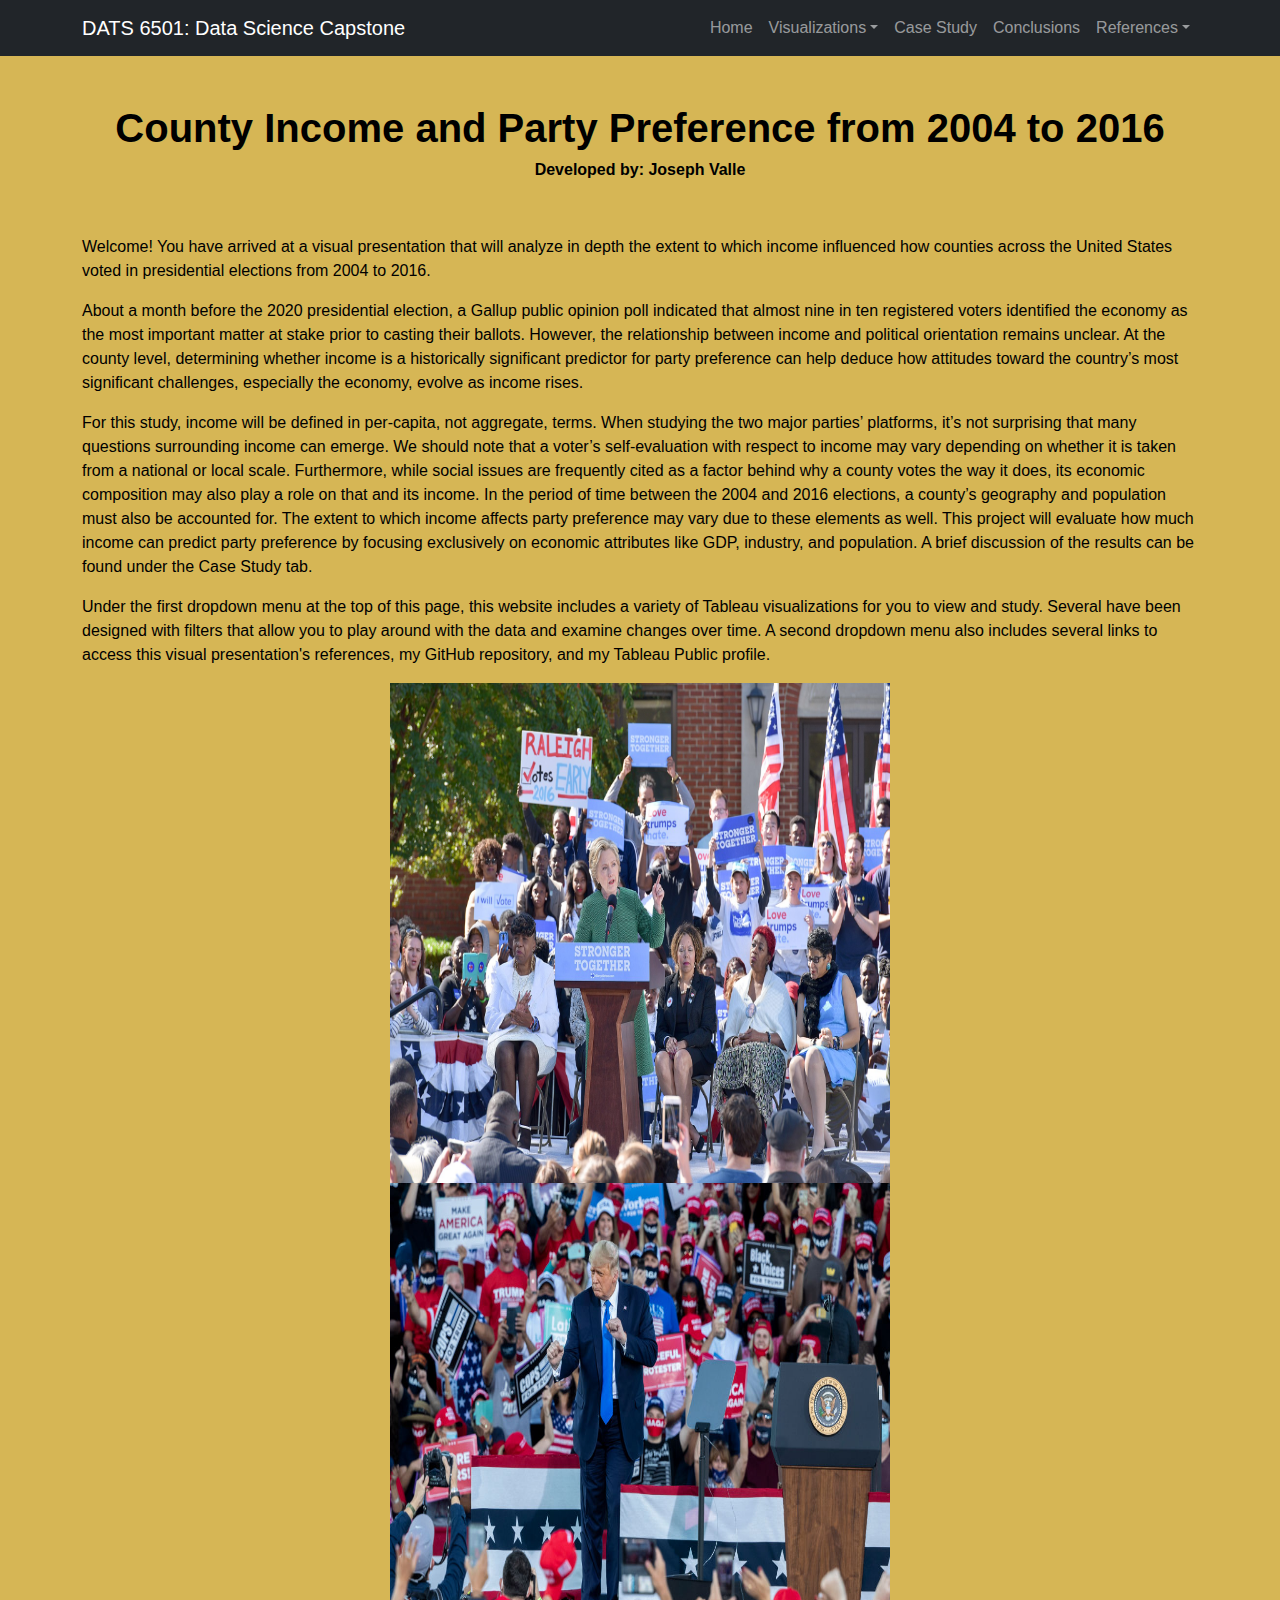
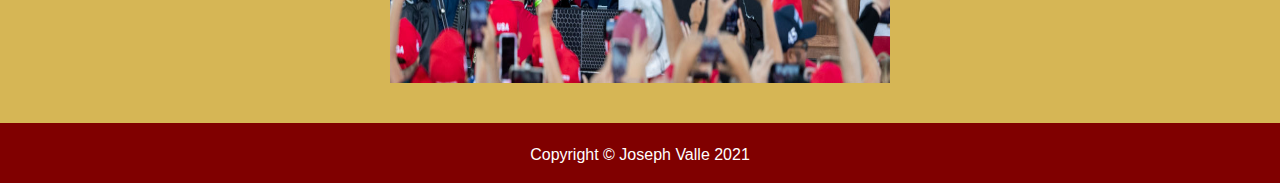
<file: index.html>
<!DOCTYPE html>
<html lang="en">
    <head>
        <meta charset="utf-8" />
        <meta name="viewport" content="width=device-width, initial-scale=1, shrink-to-fit=no" />
        <meta name="description" content="" />
        <meta name="author" content="" />
        <title>Capstone Home</title>
        <!-- Core theme CSS (includes Bootstrap)-->
        <link href="css/bootstrap.css" rel="stylesheet" />
        <!-- Customized CSS theme (overrides Bootstrap)-->
        <link href="css/custom.css" rel="stylesheet" />
    </head>
    <body>
        <!-- Responsive navbar-->
        <nav class="navbar navbar-expand-lg navbar-dark bg-dark">
            <div class="container">
                <a class="navbar-brand">DATS 6501: Data Science Capstone</a>
                <button class="navbar-toggler" type="button" data-bs-toggle="collapse" data-bs-target="#navbarSupportedContent" aria-controls="navbarSupportedContent" aria-expanded="false" aria-label="Toggle navigation"><span class="navbar-toggler-icon"></span></button>
                <div class="collapse navbar-collapse" id="navbarSupportedContent">
                    <ul class="navbar-nav ms-auto mb-2 mb-lg-0">
                        <li class="nav-item"><a class="nav-link" href="index.html">Home</a></li>
                        <li class="nav-item dropdown">
                            <a class="nav-link dropdown-toggle" id="navbarDropdown" href="#" role="button" data-bs-toggle="dropdown" aria-expanded="false">Visualizations</a>
                            <ul class="dropdown-menu dropdown-menu-end" aria-labelledby="navbarDropdown">
                                <li><a class="dropdown-item" href="voting.html">Voting</a></li>
                                <div class="dropdown-divider"></div>
                                <li><a class="dropdown-item" href="income.html">Income</a></li>
                                <div class="dropdown-divider"></div>
                                <li><a class="dropdown-item" href="population.html">Population</a></li>
                                <div class="dropdown-divider"></div>
                                <li><a class="dropdown-item" href="gdp.html">GDP</a></li>
                            </ul>
                        </li>
                        <li class="nav-item"><a class="nav-link" href="case_study.html">Case Study</a></li>
                        <li class="nav-item"><a class="nav-link" href="conclusions.html">Conclusions</a></li>
                        <li class="nav-item dropdown">
                            <a class="nav-link dropdown-toggle" id="navbarDropdown" href="#" role="button" data-bs-toggle="dropdown" aria-expanded="false">References</a>
                            <ul class="dropdown-menu dropdown-menu-end" aria-labelledby="navbarDropdown">
                                <li><a class="dropdown-item" href="references.html">References</a></li>
                                <div class="dropdown-divider"></div>
                                <li><a class="dropdown-item" href="https://github.com/jvalle58/Valle-DATS-6501-Capstone">GitHub</a></li>
                                <div class="dropdown-divider"></div>
                                <li><a class="dropdown-item" href="https://public.tableau.com/app/profile/joseph.valle8758">Tableau</a></li>
                            </ul>
                        </li>
                    </ul>
                </div>
            </div>
        </nav>
        <!-- Page content-->
        <div class="container">
            <div class="text-center mt-5">
                <h1>County Income and Party Preference from 2004 to 2016</h1>
                <h6>Developed by: Joseph Valle</h6>
                <br>
                <br>
                <p>
                    Welcome!
                    You have arrived at a visual presentation that will analyze in depth the extent to which income influenced how counties across the United States voted in presidential elections from 2004 to 2016.
                </p>
                <p>
                    About a month before the 2020 presidential election, a Gallup public opinion poll indicated that almost nine in ten registered voters identified the economy as the most important matter at stake prior to casting their ballots. 
                    However, the relationship between income and political orientation remains unclear. 
                    At the county level, determining whether income is a historically significant predictor for party preference can help deduce how attitudes toward the country’s most significant challenges, especially the economy, evolve as income rises.
                </p>
                <p>
                    For this study, income will be defined in per-capita, not aggregate, terms. 
                    When studying the two major parties’ platforms, it’s not surprising that many questions surrounding income can emerge. We should note that a voter’s self-evaluation with respect to income may vary depending on whether it is taken from a national or local scale.  
                    Furthermore, while social issues are frequently cited as a factor behind why a county votes the way it does, its economic composition may also play a role on that and its income.  
                    In the period of time between the 2004 and 2016 elections,  a county’s geography and population must also be accounted for. 
                    The extent to which income affects party preference may vary due to these elements as well.  
                    This project will evaluate how much income can predict party preference by focusing exclusively on economic attributes like GDP, industry, and population.
                    A brief discussion of the results can be found under the Case Study tab.
                </p>
                <p>
                    Under the first dropdown menu at the top of this page, this website includes a variety of Tableau visualizations for you to view and study.
                    Several have been designed with filters that allow you to play around with the data and examine changes over time.
                    A second dropdown menu also includes several links to access this visual presentation's references, my GitHub repository, and my Tableau Public profile.
                </p>
                <p>
                    <div class="inline-block">
                        <img src="images/hillary.jpg" width="500" height="500" hspace="70" position="left">
                    </div>
                    <div class="inline-block">
                        <img src="images/trump.jpg" width="500" height="500" hspace="70" position="right">
                    </div>
                </p>
            </div>
        </div>
        <br>
        <!-- Bootstrap core JS-->
        <script src="https://cdn.jsdelivr.net/npm/bootstrap@5.1.3/dist/js/bootstrap.bundle.min.js"></script>
        <!-- Core theme JS-->
        <script src="js/scripts.js"></script>
        <!-- Footer-->
        <div class="footer">
            <a>Copyright &copy; Joseph Valle 2021</a>
        </div>
    </body>
</html>
</file>
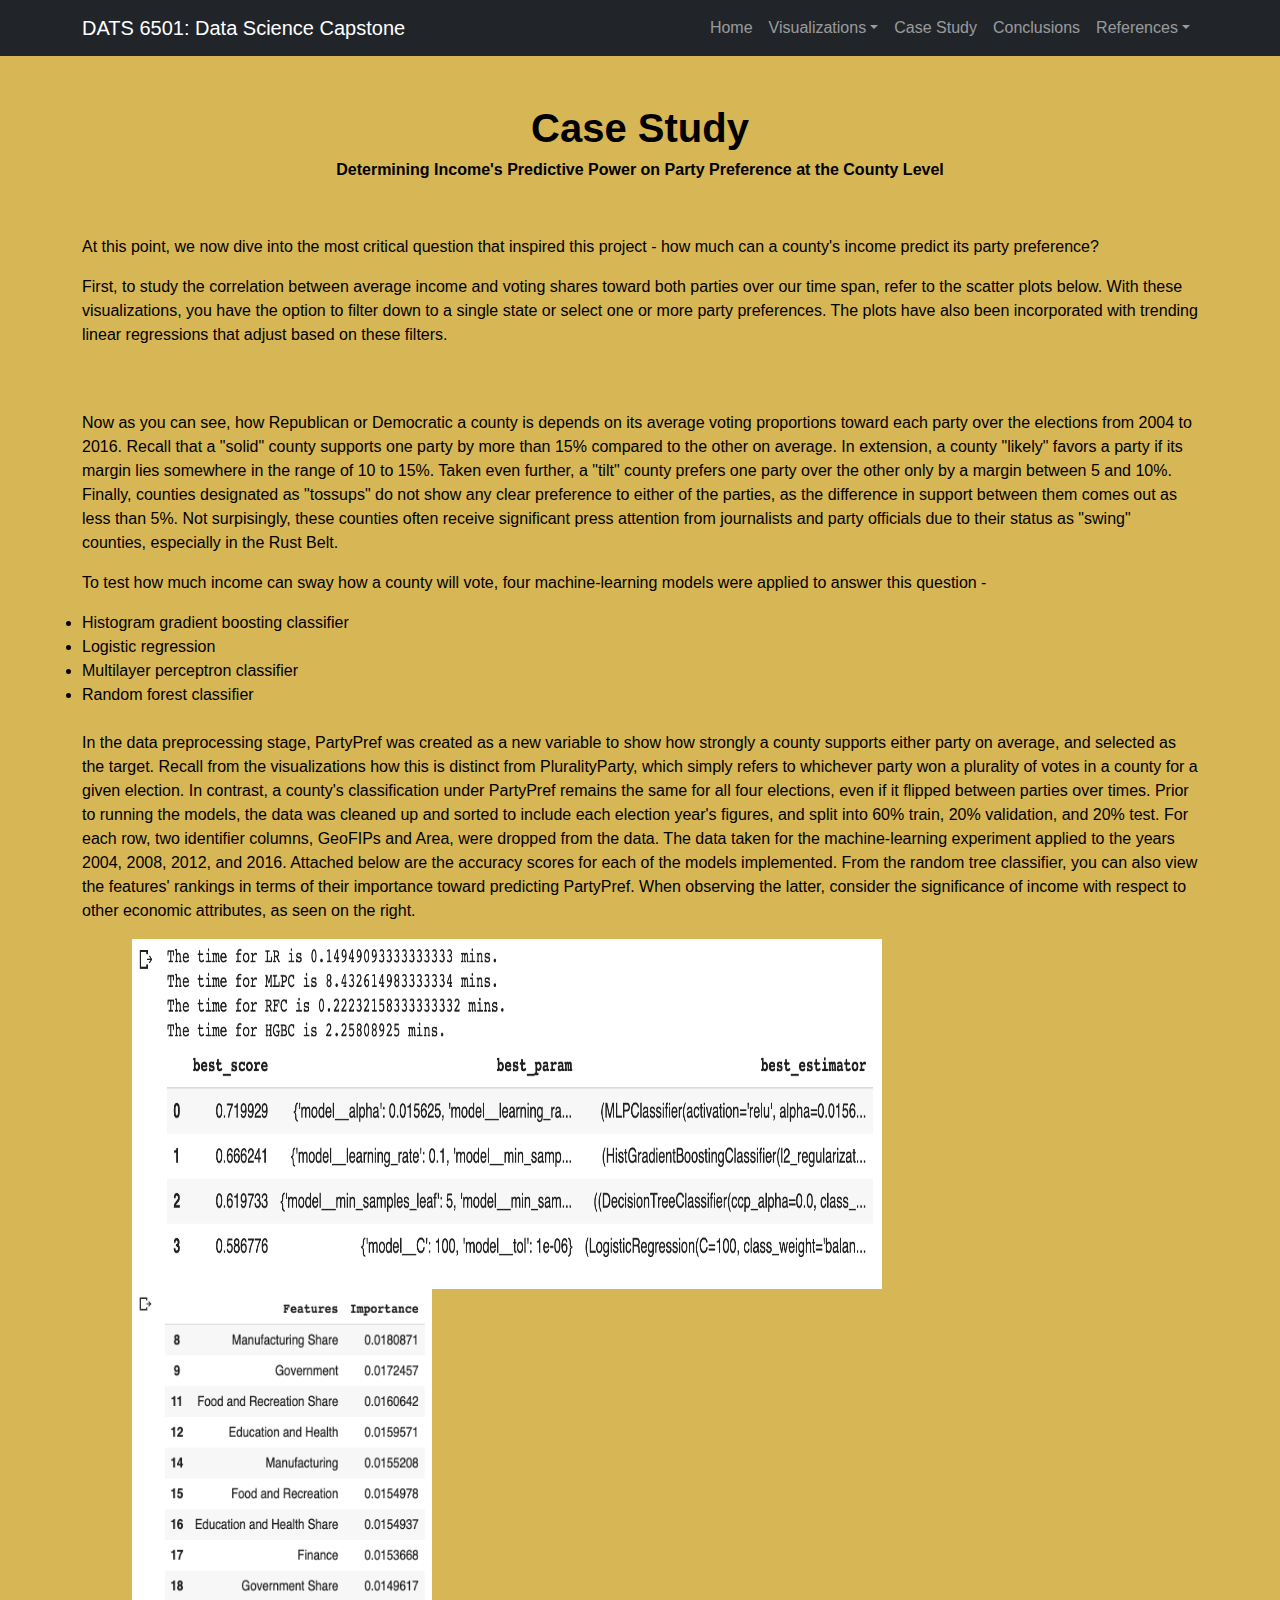
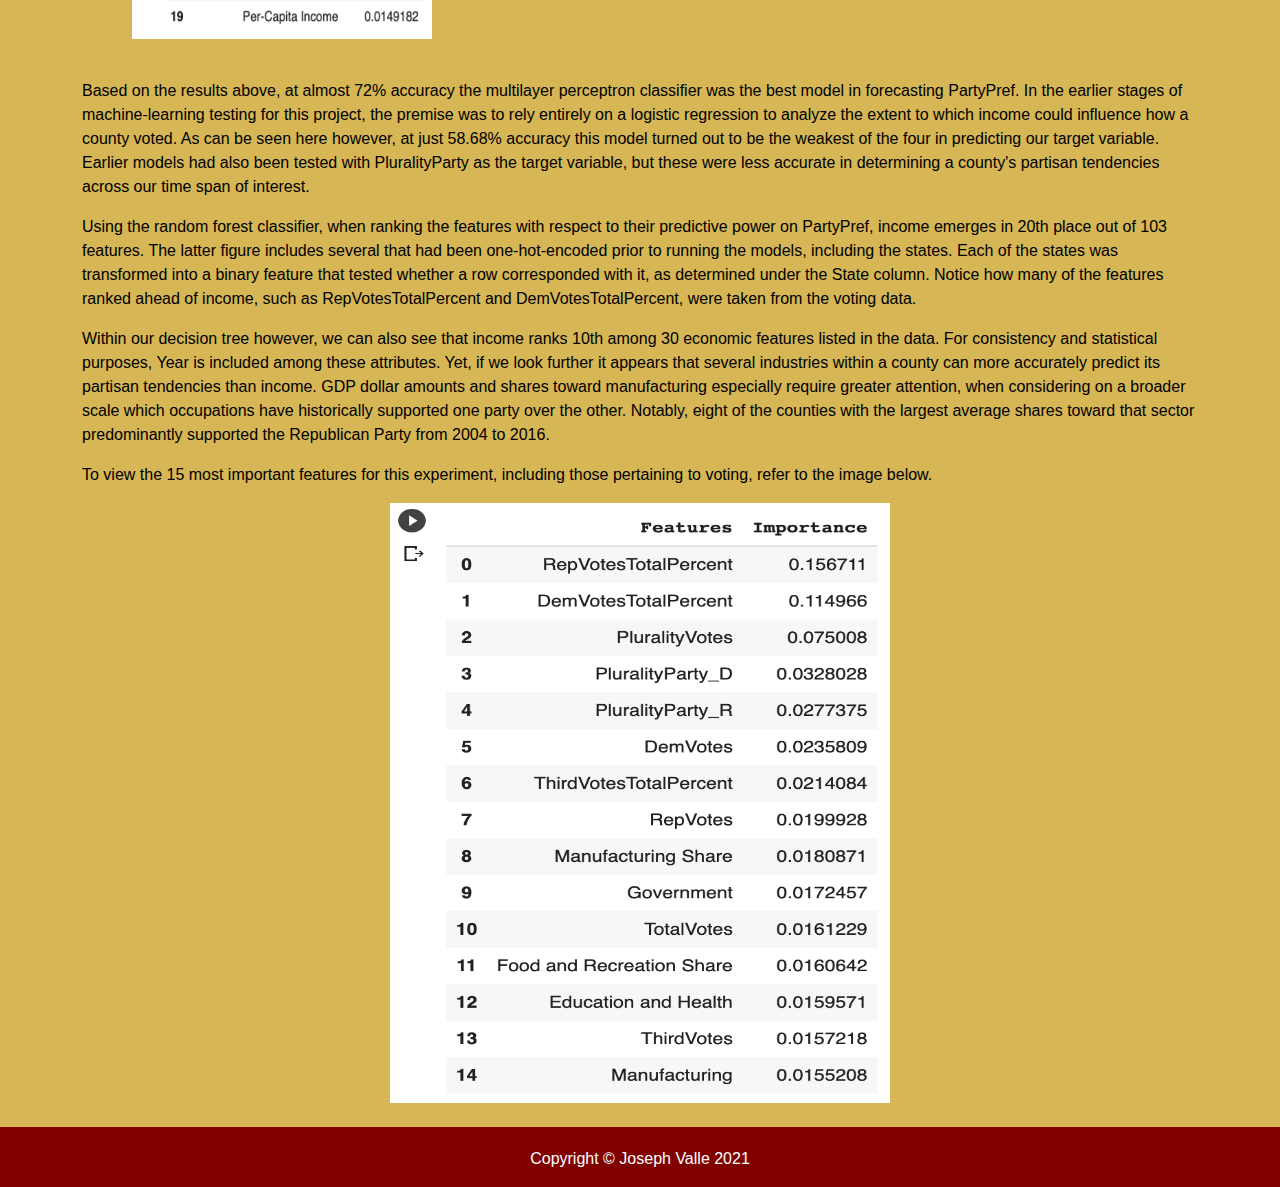
<file: case_study.html>
<!DOCTYPE html>
<html lang="en">
    <head>
        <meta charset="utf-8" />
        <meta name="viewport" content="width=device-width, initial-scale=1, shrink-to-fit=no" />
        <meta name="description" content="" />
        <meta name="author" content="" />
        <title>Capstone Case Study</title>
        <!-- Core theme CSS (includes Bootstrap)-->
        <link href="css/bootstrap.css" rel="stylesheet" />
        <!-- Customized CSS theme (overrides Bootstrap)-->
        <link href="css/custom.css" rel="stylesheet" />
    </head>
    <body>
        <!-- Responsive navbar-->
        <nav class="navbar navbar-expand-lg navbar-dark bg-dark">
            <div class="container">
                <a class="navbar-brand">DATS 6501: Data Science Capstone</a>
                <button class="navbar-toggler" type="button" data-bs-toggle="collapse" data-bs-target="#navbarSupportedContent" aria-controls="navbarSupportedContent" aria-expanded="false" aria-label="Toggle navigation"><span class="navbar-toggler-icon"></span></button>
                <div class="collapse navbar-collapse" id="navbarSupportedContent">
                    <ul class="navbar-nav ms-auto mb-2 mb-lg-0">
                        <li class="nav-item"><a class="nav-link" href="index.html">Home</a></li>
                        <li class="nav-item dropdown">
                            <a class="nav-link dropdown-toggle" id="navbarDropdown" href="#" role="button" data-bs-toggle="dropdown" aria-expanded="false">Visualizations</a>
                            <ul class="dropdown-menu dropdown-menu-end" aria-labelledby="navbarDropdown">
                                <li><a class="dropdown-item" href="voting.html">Voting</a></li>
                                <div class="dropdown-divider"></div>
                                <li><a class="dropdown-item" href="income.html">Income</a></li>
                                <div class="dropdown-divider"></div>
                                <li><a class="dropdown-item" href="population.html">Population</a></li>
                                <div class="dropdown-divider"></div>
                                <li><a class="dropdown-item" href="gdp.html">GDP</a></li>
                            </ul>
                        </li>
                        <li class="nav-item"><a class="nav-link" href="case_study.html">Case Study</a></li>
                        <li class="nav-item"><a class="nav-link" href="conclusions.html">Conclusions</a></li>
                        <li class="nav-item dropdown">
                            <a class="nav-link dropdown-toggle" id="navbarDropdown" href="#" role="button" data-bs-toggle="dropdown" aria-expanded="false">References</a>
                            <ul class="dropdown-menu dropdown-menu-end" aria-labelledby="navbarDropdown">
                                <li><a class="dropdown-item" href="references.html">References</a></li>
                                <div class="dropdown-divider"></div>
                                <li><a class="dropdown-item" href="https://github.com/jvalle58/Valle-DATS-6501-Capstone">GitHub</a></li>
                                <div class="dropdown-divider"></div>
                                <li><a class="dropdown-item" href="https://public.tableau.com/app/profile/joseph.valle8758">Tableau</a></li>
                            </ul>
                        </li>
                    </ul>
                </div>
            </div>
        </nav>
        <!-- Page content-->
        <div class="container">
            <div class="text-center mt-5">
                <h1>Case Study</h1>
                <h6>Determining Income's Predictive Power on Party Preference at the County Level</h6>
                <br>
                <br>
                <p>
                    At this point, we now dive into the most critical question that inspired this project - how much can a county's income predict its party preference?
                </p>
                <p> 
                    First, to study the correlation between average income and voting shares toward both parties over our time span, refer to the scatter plots below.
                    With these visualizations, you have the option to filter down to a single state or select one or more party preferences.
                    The plots have also been incorporated with trending linear regressions that adjust based on these filters.
                </p>
                <div class='tableauPlaceholder' id='viz1635796541638' style='position: relative'><noscript><a href='#'><img alt='Income Vs Democrat ' src='https:&#47;&#47;public.tableau.com&#47;static&#47;images&#47;Ca&#47;Capstone_11_01&#47;IncomeVsDemocrat&#47;1_rss.png' style='border: none' /></a></noscript><object class='tableauViz'  style='display:none;'><param name='host_url' value='https%3A%2F%2Fpublic.tableau.com%2F' /> <param name='embed_code_version' value='3' /> <param name='site_root' value='' /><param name='name' value='Capstone_11_01&#47;IncomeVsDemocrat' /><param name='tabs' value='no' /><param name='toolbar' value='yes' /><param name='static_image' value='https:&#47;&#47;public.tableau.com&#47;static&#47;images&#47;Ca&#47;Capstone_11_01&#47;IncomeVsDemocrat&#47;1.png' /> <param name='animate_transition' value='yes' /><param name='display_static_image' value='yes' /><param name='display_spinner' value='yes' /><param name='display_overlay' value='yes' /><param name='display_count' value='yes' /><param name='language' value='en-US' /></object></div>                <script type='text/javascript'>                    var divElement = document.getElementById('viz1635796541638');                    var vizElement = divElement.getElementsByTagName('object')[0];                    if ( divElement.offsetWidth > 800 ) { vizElement.style.width='1295px';vizElement.style.height='627px';} else if ( divElement.offsetWidth > 500 ) { vizElement.style.width='1295px';vizElement.style.height='627px';} else { vizElement.style.width='100%';vizElement.style.height='727px';}                     var scriptElement = document.createElement('script');                    scriptElement.src = 'https://public.tableau.com/javascripts/api/viz_v1.js';                    vizElement.parentNode.insertBefore(scriptElement, vizElement);                </script>
                <br>
                <div class='tableauPlaceholder' id='viz1635796557487' style='position: relative'><noscript><a href='#'><img alt='Income Vs Republican ' src='https:&#47;&#47;public.tableau.com&#47;static&#47;images&#47;Ca&#47;Capstone_11_01&#47;IncomeVsRepublican&#47;1_rss.png' style='border: none' /></a></noscript><object class='tableauViz'  style='display:none;'><param name='host_url' value='https%3A%2F%2Fpublic.tableau.com%2F' /> <param name='embed_code_version' value='3' /> <param name='site_root' value='' /><param name='name' value='Capstone_11_01&#47;IncomeVsRepublican' /><param name='tabs' value='no' /><param name='toolbar' value='yes' /><param name='static_image' value='https:&#47;&#47;public.tableau.com&#47;static&#47;images&#47;Ca&#47;Capstone_11_01&#47;IncomeVsRepublican&#47;1.png' /> <param name='animate_transition' value='yes' /><param name='display_static_image' value='yes' /><param name='display_spinner' value='yes' /><param name='display_overlay' value='yes' /><param name='display_count' value='yes' /><param name='language' value='en-US' /></object></div>                <script type='text/javascript'>                    var divElement = document.getElementById('viz1635796557487');                    var vizElement = divElement.getElementsByTagName('object')[0];                    if ( divElement.offsetWidth > 800 ) { vizElement.style.width='1295px';vizElement.style.height='627px';} else if ( divElement.offsetWidth > 500 ) { vizElement.style.width='1295px';vizElement.style.height='627px';} else { vizElement.style.width='100%';vizElement.style.height='727px';}                     var scriptElement = document.createElement('script');                    scriptElement.src = 'https://public.tableau.com/javascripts/api/viz_v1.js';                    vizElement.parentNode.insertBefore(scriptElement, vizElement);                </script>
                </div>
                <br>
                <p>
                    Now as you can see, how Republican or Democratic a county is depends on its average voting proportions toward each party over the elections from 2004 to 2016.
                    Recall that a "solid" county supports one party by more than 15% compared to the other on average.
                    In extension, a county "likely" favors a party if its margin lies somewhere in the range of 10 to 15%.
                    Taken even further, a "tilt" county prefers one party over the other only by a margin between 5 and 10%.
                    Finally, counties designated as "tossups" do not show any clear preference to either of the parties, as the difference in support between them comes out as less than 5%.
                    Not surpisingly, these counties often receive significant press attention from journalists and party officials due to their status as "swing" counties, especially in the Rust Belt.
                </p>
                <p>
                    To test how much income can sway how a county will vote, four machine-learning models were applied to answer this question -
                </p>
                <li>Histogram gradient boosting classifier</li>
                <li>Logistic regression</li>
                <li>Multilayer perceptron classifier</li>
                <li>Random forest classifier</li>
                <br>            
                <p>
                    In the data preprocessing stage, PartyPref was created as a new variable to show how strongly a county supports either party on average, and selected as the target.
                    Recall from the visualizations how this is distinct from PluralityParty, which simply refers to whichever party won a plurality of votes in a county for a given election.
                    In contrast, a county's classification under PartyPref remains the same for all four elections, even if it flipped between parties over times.
                    Prior to running the models, the data was cleaned up and sorted to include each election year's figures, and split into 60% train, 20% validation, and 20% test.
                    For each row, two identifier columns, GeoFIPs and Area, were dropped from the data.
                    The data taken for the machine-learning experiment applied to the years 2004, 2008, 2012, and 2016.
                    Attached below are the accuracy scores for each of the models implemented.
                    From the random tree classifier, you can also view the features' rankings in terms of their importance toward predicting PartyPref.
                    When observing the latter, consider the significance of income with respect to other economic attributes, as seen on the right.
                </p>
                <p>
                    <div class="inline-block">
                        <img src="images/Accuracy_Scores_Updated.png" width="750" height="350" hspace="50" position="left">
                    </div>
                    <div class="inline-block">
                        <img src="images/Feature_Importance_Econ.png" width="300" height="350" hspace="50" position="right">
                    </div>
                </p>
                <br>
                <p>
                    Based on the results above, at almost 72% accuracy the multilayer perceptron classifier was the best model in forecasting PartyPref.
                    In the earlier stages of machine-learning testing for this project, the premise was to rely entirely on a logistic regression to analyze the extent to which income could influence how a county voted.
                    As can be seen here however, at just 58.68% accuracy this model turned out to be the weakest of the four in predicting our target variable.
                    Earlier models had also been tested with PluralityParty as the target variable, but these were less accurate in determining a county's partisan tendencies across our time span of interest.
                </p>
                <p>
                    Using the random forest classifier, when ranking the features with respect to their predictive power on PartyPref, income emerges in 20th place out of 103 features.
                    The latter figure includes several that had been one-hot-encoded prior to running the models, including the states.
                    Each of the states was transformed into a binary feature that tested whether a row corresponded with it, as determined under the State column.
                    Notice how many of the features ranked ahead of income, such as RepVotesTotalPercent and DemVotesTotalPercent, were taken from the voting data.
                </p>
                <p>
                    Within our decision tree however, we can also see that income ranks 10th among 30 economic features listed in the data.
                    For consistency and statistical purposes, Year is included among these attributes.
                    Yet, if we look further it appears that several industries within a county can more accurately predict its partisan tendencies than income.
                    GDP dollar amounts and shares toward manufacturing especially require greater attention, when considering on a broader scale which occupations have historically supported one party over the other.
                    Notably, eight of the counties with the largest average shares toward that sector predominantly supported the Republican Party from 2004 to 2016.
                </p>
                <p>
                    To view the 15 most important features for this experiment, including those pertaining to voting, refer to the image below.
                </p>
                <center>
                    <img src="images/Feature_Importance_Updated.png" width="500" height="600">
                </center>
            <br>
        </div>
        <!-- Bootstrap core JS-->
        <script src="https://cdn.jsdelivr.net/npm/bootstrap@5.1.3/dist/js/bootstrap.bundle.min.js"></script>
        <!-- Core theme JS-->
        <script src="js/scripts.js"></script>
        <!-- Footer-->
        <div class="footer">
            <a>Copyright &copy; Joseph Valle 2021</a>
        </div>
    </body>
</html>
</file>
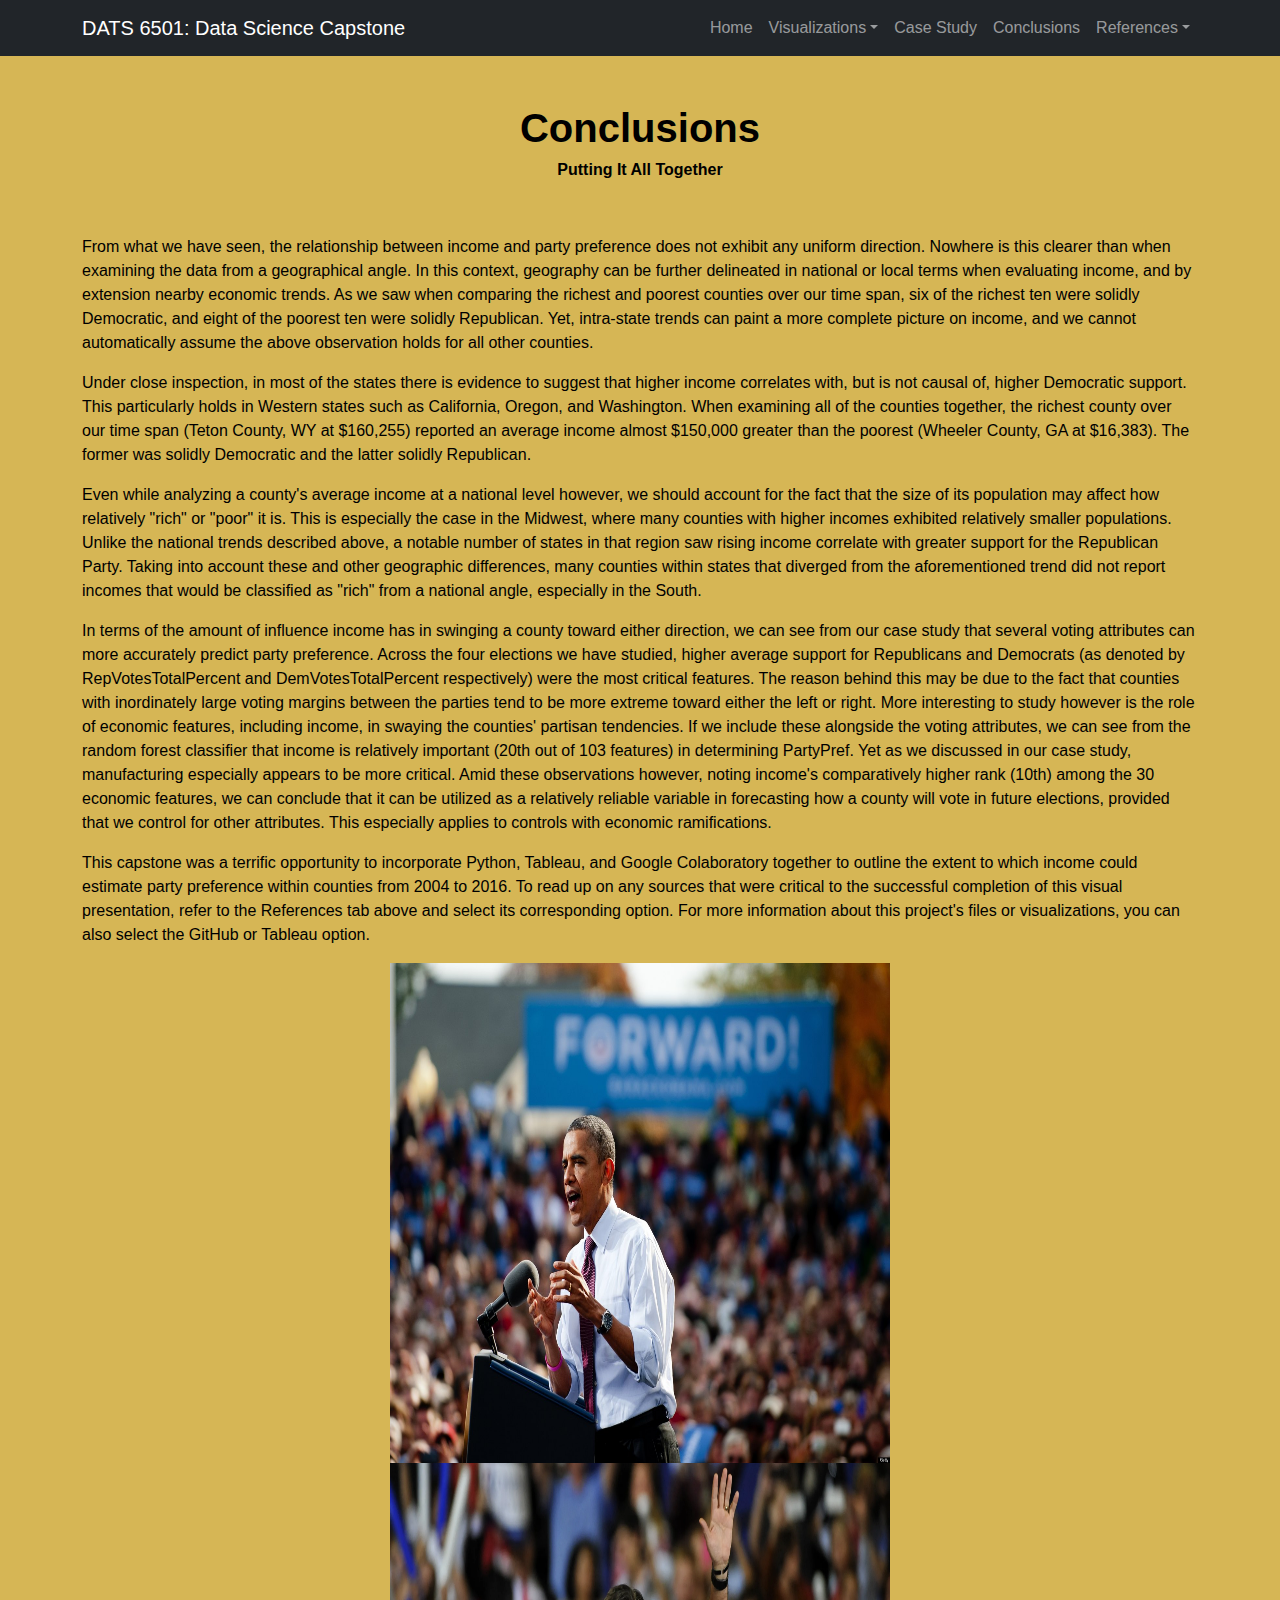
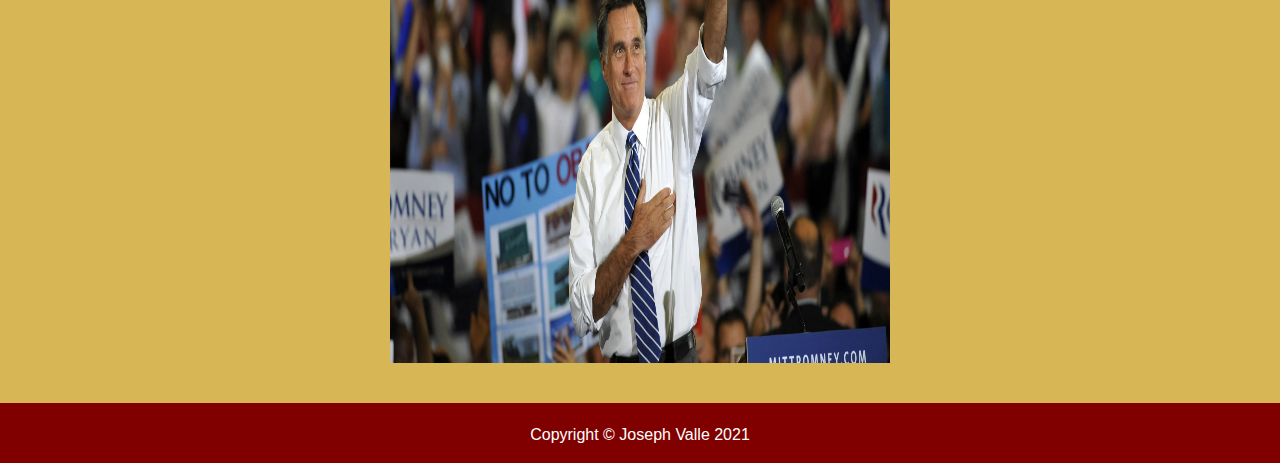
<file: conclusions.html>
<!DOCTYPE html>
<html lang="en">
    <head>
        <meta charset="utf-8" />
        <meta name="viewport" content="width=device-width, initial-scale=1, shrink-to-fit=no" />
        <meta name="description" content="" />
        <meta name="author" content="" />
        <title>Capstone Conclusions</title>
        <!-- Core theme CSS (includes Bootstrap)-->
        <link href="css/bootstrap.css" rel="stylesheet" />
        <!-- Customized CSS theme (overrides Bootstrap)-->
        <link href="css/custom.css" rel="stylesheet" />
    </head>
    <body>
        <!-- Responsive navbar-->
        <nav class="navbar navbar-expand-lg navbar-dark bg-dark">
            <div class="container">
                <a class="navbar-brand">DATS 6501: Data Science Capstone</a>
                <button class="navbar-toggler" type="button" data-bs-toggle="collapse" data-bs-target="#navbarSupportedContent" aria-controls="navbarSupportedContent" aria-expanded="false" aria-label="Toggle navigation"><span class="navbar-toggler-icon"></span></button>
                <div class="collapse navbar-collapse" id="navbarSupportedContent">
                    <ul class="navbar-nav ms-auto mb-2 mb-lg-0">
                        <li class="nav-item"><a class="nav-link" href="index.html">Home</a></li>
                        <li class="nav-item dropdown">
                            <a class="nav-link dropdown-toggle" id="navbarDropdown" href="#" role="button" data-bs-toggle="dropdown" aria-expanded="false">Visualizations</a>
                            <ul class="dropdown-menu dropdown-menu-end" aria-labelledby="navbarDropdown">
                                <li><a class="dropdown-item" href="voting.html">Voting</a></li>
                                <div class="dropdown-divider"></div>
                                <li><a class="dropdown-item" href="income.html">Income</a></li>
                                <div class="dropdown-divider"></div>
                                <li><a class="dropdown-item" href="population.html">Population</a></li>
                                <div class="dropdown-divider"></div>
                                <li><a class="dropdown-item" href="gdp.html">GDP</a></li>
                            </ul>
                        </li>
                        <li class="nav-item"><a class="nav-link" href="case_study.html">Case Study</a></li>
                        <li class="nav-item"><a class="nav-link" href="conclusions.html">Conclusions</a></li>
                        <li class="nav-item dropdown">
                            <a class="nav-link dropdown-toggle" id="navbarDropdown" href="#" role="button" data-bs-toggle="dropdown" aria-expanded="false">References</a>
                            <ul class="dropdown-menu dropdown-menu-end" aria-labelledby="navbarDropdown">
                                <li><a class="dropdown-item" href="references.html">References</a></li>
                                <div class="dropdown-divider"></div>
                                <li><a class="dropdown-item" href="https://github.com/jvalle58/Valle-DATS-6501-Capstone">GitHub</a></li>
                                <div class="dropdown-divider"></div>
                                <li><a class="dropdown-item" href="https://public.tableau.com/app/profile/joseph.valle8758">Tableau</a></li>
                            </ul>
                        </li>
                    </ul>
                </div>
            </div>
        </nav>
        <!-- Page content-->
        <div class="container">
            <div class="text-center mt-5">
                <h1>Conclusions</h1>
                <h6>Putting It All Together</h6>
                <br>
                <br>
                <p>
                    From what we have seen, the relationship between income and party preference does not exhibit any uniform direction.
                    Nowhere is this clearer than when examining the data from a geographical angle.
                    In this context, geography can be further delineated in national or local terms when evaluating income, and by extension nearby economic trends.
                    As we saw when comparing the richest and poorest counties over our time span, six of the richest ten were solidly Democratic, and eight of the poorest ten were solidly Republican.
                    Yet, intra-state trends can paint a more complete picture on income, and we cannot automatically assume the above observation holds for all other counties.
                </p>
                <p>
                    Under close inspection, in most of the states there is evidence to suggest that higher income correlates with, but is not causal of, higher Democratic support.
                    This particularly holds in Western states such as California, Oregon, and Washington.
                    When examining all of the counties together, the richest county over our time span (Teton County, WY at $160,255) reported an average income almost $150,000 greater than the poorest (Wheeler County, GA at $16,383).
                    The former was solidly Democratic and the latter solidly Republican.
                </p>
                <p>
                    Even while analyzing a county's average income at a national level however, we should account for the fact that the size of its population may affect how relatively "rich" or "poor" it is.
                    This is especially the case in the Midwest, where many counties with higher incomes exhibited relatively smaller populations.
                    Unlike the national trends described above, a notable number of states in that region saw rising income correlate with greater support for the Republican Party.
                    Taking into account these and other geographic differences, many counties within states that diverged from the aforementioned trend did not report incomes that would be classified as "rich" from a national angle, especially in the South.
                </p>
                <p>
                    In terms of the amount of influence income has in swinging a county toward either direction, we can see from our case study that several voting attributes can more accurately predict party preference.
                    Across the four elections we have studied, higher average support for Republicans and Democrats (as denoted by RepVotesTotalPercent and DemVotesTotalPercent respectively) were the most critical features.
                    The reason behind this may be due to the fact that counties with inordinately large voting margins between the parties tend to be more extreme toward either the left or right. 
                    More interesting to study however is the role of economic features, including income, in swaying the counties' partisan tendencies.
                    If we include these alongside the voting attributes, we can see from the random forest classifier that income is relatively important (20th out of 103 features) in determining PartyPref.
                    Yet as we discussed in our case study, manufacturing especially appears to be more critical.
                    Amid these observations however, noting income's comparatively higher rank (10th) among the 30 economic features, we can conclude that it can be utilized as a relatively reliable variable in forecasting how a county will vote in future elections, provided that we control for other attributes.
                    This especially applies to controls with economic ramifications.
                </p>
                <p>
                    This capstone was a terrific opportunity to incorporate Python, Tableau, and Google Colaboratory together to outline the extent to which income could estimate party preference within counties from 2004 to 2016.
                    To read up on any sources that were critical to the successful completion of this visual presentation, refer to the References tab above and select its corresponding option.
                    For more information about this project's files or visualizations, you can also select the GitHub or Tableau option.
                </p>
                <p>
                    <div class="inline-block">
                        <img src="images/obama.jpg" width="500" height="500" hspace="70" position="left">
                    </div>
                    <div class="inline-block">
                        <img src="images/romney.webp" width="500" height="500" hspace="70" position="right">
                    </div>
                </p>
            </div>
            <br>
        </div>
        <!-- Bootstrap core JS-->
        <script src="https://cdn.jsdelivr.net/npm/bootstrap@5.1.3/dist/js/bootstrap.bundle.min.js"></script>
        <!-- Core theme JS-->
        <script src="js/scripts.js"></script>
        <!-- Footer-->
        <div class="footer">
            <a>Copyright &copy; Joseph Valle 2021</a>
        </div>
    </body>
</html>
</file>
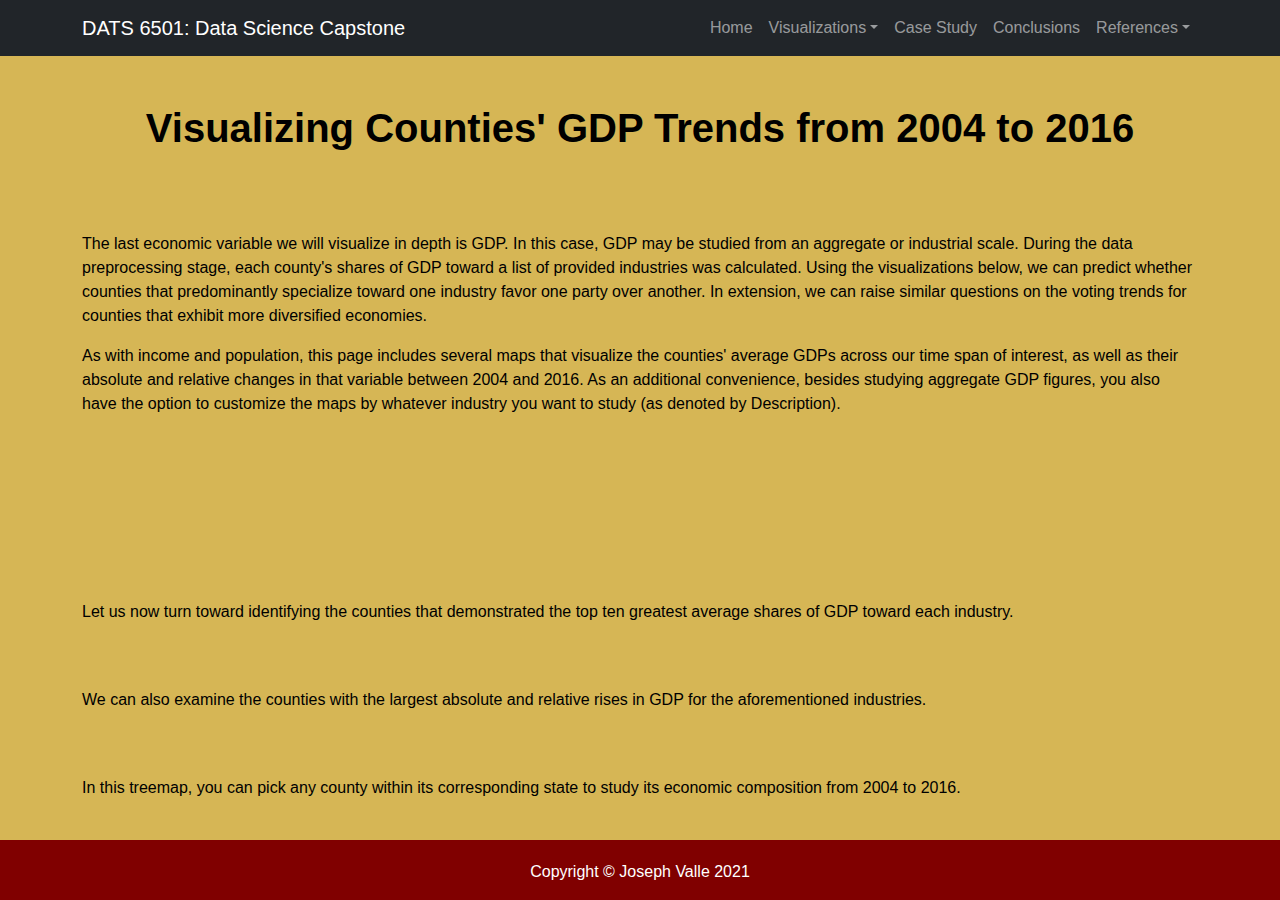
<file: gdp.html>
<!DOCTYPE html>
<html lang="en">
    <head>
        <meta charset="utf-8" />
        <meta name="viewport" content="width=device-width, initial-scale=1, shrink-to-fit=no" />
        <meta name="description" content="" />
        <meta name="author" content="" />
        <title>Capstone GDP</title>
        <!-- Core theme CSS (includes Bootstrap)-->
        <link href="css/bootstrap.css" rel="stylesheet" />
        <!-- Customized CSS theme (overrides Bootstrap)-->
        <link href="css/custom.css" rel="stylesheet" />
    </head>
    <body>
        <!-- Responsive navbar-->
        <nav class="navbar navbar-expand-lg navbar-dark bg-dark">
            <div class="container">
                <a class="navbar-brand">DATS 6501: Data Science Capstone</a>
                <button class="navbar-toggler" type="button" data-bs-toggle="collapse" data-bs-target="#navbarSupportedContent" aria-controls="navbarSupportedContent" aria-expanded="false" aria-label="Toggle navigation"><span class="navbar-toggler-icon"></span></button>
                <div class="collapse navbar-collapse" id="navbarSupportedContent">
                    <ul class="navbar-nav ms-auto mb-2 mb-lg-0">
                        <li class="nav-item"><a class="nav-link" href="index.html">Home</a></li>
                        <li class="nav-item dropdown">
                            <a class="nav-link dropdown-toggle" id="navbarDropdown" href="#" role="button" data-bs-toggle="dropdown" aria-expanded="false">Visualizations</a>
                            <ul class="dropdown-menu dropdown-menu-end" aria-labelledby="navbarDropdown">
                                <li><a class="dropdown-item" href="voting.html">Voting</a></li>
                                <div class="dropdown-divider"></div>
                                <li><a class="dropdown-item" href="income.html">Income</a></li>
                                <div class="dropdown-divider"></div>
                                <li><a class="dropdown-item" href="population.html">Population</a></li>
                                <div class="dropdown-divider"></div>
                                <li><a class="dropdown-item" href="gdp.html">GDP</a></li>
                            </ul>
                        </li>
                        <li class="nav-item"><a class="nav-link" href="case_study.html">Case Study</a></li>
                        <li class="nav-item"><a class="nav-link" href="conclusions.html">Conclusions</a></li>
                        <li class="nav-item dropdown">
                            <a class="nav-link dropdown-toggle" id="navbarDropdown" href="#" role="button" data-bs-toggle="dropdown" aria-expanded="false">References</a>
                            <ul class="dropdown-menu dropdown-menu-end" aria-labelledby="navbarDropdown">
                                <li><a class="dropdown-item" href="references.html">References</a></li>
                                <div class="dropdown-divider"></div>
                                <li><a class="dropdown-item" href="https://github.com/jvalle58/Valle-DATS-6501-Capstone">GitHub</a></li>
                                <div class="dropdown-divider"></div>
                                <li><a class="dropdown-item" href="https://public.tableau.com/app/profile/joseph.valle8758">Tableau</a></li>
                            </ul>
                        </li>
                    </ul>
                </div>
            </div>
        </nav>
        <!-- Page content-->
        <div class="container">
            <div class="text-center mt-5">
                <h1>Visualizing Counties' GDP Trends from 2004 to 2016</h1>
                <br>
                <br>
                <br>
                <p>
                    The last economic variable we will visualize in depth is GDP.
                    In this case, GDP may be studied from an aggregate or industrial scale.
                    During the data preprocessing stage, each county's shares of GDP toward a list of provided industries was calculated.
                    Using the visualizations below, we can predict whether counties that predominantly specialize toward one industry favor one party over another.
                    In extension, we can raise similar questions on the voting trends for counties that exhibit more diversified economies.
                </p>
                <p>
                    As with income and population, this page includes several maps that visualize the counties' average GDPs across our time span of interest, as well as their absolute and relative changes in that variable between 2004 and 2016.
                    As an additional convenience, besides studying aggregate GDP figures, you also have the option to customize the maps by whatever industry you want to study (as denoted by Description).
                </p>
                <br>
                <div class='tableauPlaceholder' id='viz1635793649886' style='position: relative'><noscript><a href='#'><img alt='Geographic GDP ' src='https:&#47;&#47;public.tableau.com&#47;static&#47;images&#47;Ca&#47;Capstone_11_01&#47;GeographicGDP&#47;1_rss.png' style='border: none' /></a></noscript><object class='tableauViz'  style='display:none;'><param name='host_url' value='https%3A%2F%2Fpublic.tableau.com%2F' /> <param name='embed_code_version' value='3' /> <param name='site_root' value='' /><param name='name' value='Capstone_11_01&#47;GeographicGDP' /><param name='tabs' value='no' /><param name='toolbar' value='yes' /><param name='static_image' value='https:&#47;&#47;public.tableau.com&#47;static&#47;images&#47;Ca&#47;Capstone_11_01&#47;GeographicGDP&#47;1.png' /> <param name='animate_transition' value='yes' /><param name='display_static_image' value='yes' /><param name='display_spinner' value='yes' /><param name='display_overlay' value='yes' /><param name='display_count' value='yes' /><param name='language' value='en-US' /></object></div>                <script type='text/javascript'>                    var divElement = document.getElementById('viz1635793649886');                    var vizElement = divElement.getElementsByTagName('object')[0];                    if ( divElement.offsetWidth > 800 ) { vizElement.style.width='1295px';vizElement.style.height='627px';} else if ( divElement.offsetWidth > 500 ) { vizElement.style.width='1295px';vizElement.style.height='627px';} else { vizElement.style.width='100%';vizElement.style.height='727px';}                     var scriptElement = document.createElement('script');                    scriptElement.src = 'https://public.tableau.com/javascripts/api/viz_v1.js';                    vizElement.parentNode.insertBefore(scriptElement, vizElement);                </script>
                <br>
                <br>
                <div class='tableauPlaceholder' id='viz1635793665298' style='position: relative'><noscript><a href='#'><img alt='Geographic Ab GDP ' src='https:&#47;&#47;public.tableau.com&#47;static&#47;images&#47;Ca&#47;Capstone_11_01&#47;GeographicAbGDP&#47;1_rss.png' style='border: none' /></a></noscript><object class='tableauViz'  style='display:none;'><param name='host_url' value='https%3A%2F%2Fpublic.tableau.com%2F' /> <param name='embed_code_version' value='3' /> <param name='site_root' value='' /><param name='name' value='Capstone_11_01&#47;GeographicAbGDP' /><param name='tabs' value='no' /><param name='toolbar' value='yes' /><param name='static_image' value='https:&#47;&#47;public.tableau.com&#47;static&#47;images&#47;Ca&#47;Capstone_11_01&#47;GeographicAbGDP&#47;1.png' /> <param name='animate_transition' value='yes' /><param name='display_static_image' value='yes' /><param name='display_spinner' value='yes' /><param name='display_overlay' value='yes' /><param name='display_count' value='yes' /><param name='language' value='en-US' /></object></div>                <script type='text/javascript'>                    var divElement = document.getElementById('viz1635793665298');                    var vizElement = divElement.getElementsByTagName('object')[0];                    if ( divElement.offsetWidth > 800 ) { vizElement.style.width='1295px';vizElement.style.height='627px';} else if ( divElement.offsetWidth > 500 ) { vizElement.style.width='1295px';vizElement.style.height='627px';} else { vizElement.style.width='100%';vizElement.style.height='727px';}                     var scriptElement = document.createElement('script');                    scriptElement.src = 'https://public.tableau.com/javascripts/api/viz_v1.js';                    vizElement.parentNode.insertBefore(scriptElement, vizElement);                </script>
                <br>
                <br>
                <div class='tableauPlaceholder' id='viz1635793680085' style='position: relative'><noscript><a href='#'><img alt='Geographic Re GDP ' src='https:&#47;&#47;public.tableau.com&#47;static&#47;images&#47;Ca&#47;Capstone_11_01&#47;GeographicReGDP&#47;1_rss.png' style='border: none' /></a></noscript><object class='tableauViz'  style='display:none;'><param name='host_url' value='https%3A%2F%2Fpublic.tableau.com%2F' /> <param name='embed_code_version' value='3' /> <param name='site_root' value='' /><param name='name' value='Capstone_11_01&#47;GeographicReGDP' /><param name='tabs' value='no' /><param name='toolbar' value='yes' /><param name='static_image' value='https:&#47;&#47;public.tableau.com&#47;static&#47;images&#47;Ca&#47;Capstone_11_01&#47;GeographicReGDP&#47;1.png' /> <param name='animate_transition' value='yes' /><param name='display_static_image' value='yes' /><param name='display_spinner' value='yes' /><param name='display_overlay' value='yes' /><param name='display_count' value='yes' /><param name='language' value='en-US' /></object></div>                <script type='text/javascript'>                    var divElement = document.getElementById('viz1635793680085');                    var vizElement = divElement.getElementsByTagName('object')[0];                    if ( divElement.offsetWidth > 800 ) { vizElement.style.width='1295px';vizElement.style.height='627px';} else if ( divElement.offsetWidth > 500 ) { vizElement.style.width='1295px';vizElement.style.height='627px';} else { vizElement.style.width='100%';vizElement.style.height='727px';}                     var scriptElement = document.createElement('script');                    scriptElement.src = 'https://public.tableau.com/javascripts/api/viz_v1.js';                    vizElement.parentNode.insertBefore(scriptElement, vizElement);                </script>
                <br>
                <br>
                <p>
                    Let us now turn toward identifying the counties that demonstrated the top ten greatest average shares of GDP toward each industry.                
                </p>
                <div class='tableauPlaceholder' id='viz1635793707190' style='position: relative'><noscript><a href='#'><img alt='GDP Superlatives 1 ' src='https:&#47;&#47;public.tableau.com&#47;static&#47;images&#47;Ca&#47;Capstone_11_01&#47;GDPSuperlatives1&#47;1_rss.png' style='border: none' /></a></noscript><object class='tableauViz'  style='display:none;'><param name='host_url' value='https%3A%2F%2Fpublic.tableau.com%2F' /> <param name='embed_code_version' value='3' /> <param name='site_root' value='' /><param name='name' value='Capstone_11_01&#47;GDPSuperlatives1' /><param name='tabs' value='no' /><param name='toolbar' value='yes' /><param name='static_image' value='https:&#47;&#47;public.tableau.com&#47;static&#47;images&#47;Ca&#47;Capstone_11_01&#47;GDPSuperlatives1&#47;1.png' /> <param name='animate_transition' value='yes' /><param name='display_static_image' value='yes' /><param name='display_spinner' value='yes' /><param name='display_overlay' value='yes' /><param name='display_count' value='yes' /><param name='language' value='en-US' /></object></div>                <script type='text/javascript'>                    var divElement = document.getElementById('viz1635793707190');                    var vizElement = divElement.getElementsByTagName('object')[0];                    if ( divElement.offsetWidth > 800 ) { vizElement.style.width='1295px';vizElement.style.height='627px';} else if ( divElement.offsetWidth > 500 ) { vizElement.style.width='1295px';vizElement.style.height='627px';} else { vizElement.style.width='100%';vizElement.style.height='727px';}                     var scriptElement = document.createElement('script');                    scriptElement.src = 'https://public.tableau.com/javascripts/api/viz_v1.js';                    vizElement.parentNode.insertBefore(scriptElement, vizElement);                </script>
                <br>
                <br>
                <p>
                    We can also examine the counties with the largest absolute and relative rises in GDP for the aforementioned industries.
                </p>
                <div class='tableauPlaceholder' id='viz1635793719582' style='position: relative'><noscript><a href='#'><img alt='GDP Superlatives 2 ' src='https:&#47;&#47;public.tableau.com&#47;static&#47;images&#47;Ca&#47;Capstone_11_01&#47;GDPSuperlatives2&#47;1_rss.png' style='border: none' /></a></noscript><object class='tableauViz'  style='display:none;'><param name='host_url' value='https%3A%2F%2Fpublic.tableau.com%2F' /> <param name='embed_code_version' value='3' /> <param name='site_root' value='' /><param name='name' value='Capstone_11_01&#47;GDPSuperlatives2' /><param name='tabs' value='no' /><param name='toolbar' value='yes' /><param name='static_image' value='https:&#47;&#47;public.tableau.com&#47;static&#47;images&#47;Ca&#47;Capstone_11_01&#47;GDPSuperlatives2&#47;1.png' /> <param name='animate_transition' value='yes' /><param name='display_static_image' value='yes' /><param name='display_spinner' value='yes' /><param name='display_overlay' value='yes' /><param name='display_count' value='yes' /><param name='language' value='en-US' /></object></div>                <script type='text/javascript'>                    var divElement = document.getElementById('viz1635793719582');                    var vizElement = divElement.getElementsByTagName('object')[0];                    if ( divElement.offsetWidth > 800 ) { vizElement.style.width='1295px';vizElement.style.height='1027px';} else if ( divElement.offsetWidth > 500 ) { vizElement.style.width='1295px';vizElement.style.height='1027px';} else { vizElement.style.width='100%';vizElement.style.height='877px';}                     var scriptElement = document.createElement('script');                    scriptElement.src = 'https://public.tableau.com/javascripts/api/viz_v1.js';                    vizElement.parentNode.insertBefore(scriptElement, vizElement);                </script>
                <br>
                <br>
                <p>
                    In this treemap, you can pick any county within its corresponding state to study its economic composition from 2004 to 2016.
                </p>
                <div class='tableauPlaceholder' id='viz1635793741377' style='position: relative'><noscript><a href='#'><img alt='County Treemap ' src='https:&#47;&#47;public.tableau.com&#47;static&#47;images&#47;Ca&#47;Capstone_11_01&#47;CountyTreemap&#47;1_rss.png' style='border: none' /></a></noscript><object class='tableauViz'  style='display:none;'><param name='host_url' value='https%3A%2F%2Fpublic.tableau.com%2F' /> <param name='embed_code_version' value='3' /> <param name='site_root' value='' /><param name='name' value='Capstone_11_01&#47;CountyTreemap' /><param name='tabs' value='no' /><param name='toolbar' value='yes' /><param name='static_image' value='https:&#47;&#47;public.tableau.com&#47;static&#47;images&#47;Ca&#47;Capstone_11_01&#47;CountyTreemap&#47;1.png' /> <param name='animate_transition' value='yes' /><param name='display_static_image' value='yes' /><param name='display_spinner' value='yes' /><param name='display_overlay' value='yes' /><param name='display_count' value='yes' /><param name='language' value='en-US' /></object></div>                <script type='text/javascript'>                    var divElement = document.getElementById('viz1635793741377');                    var vizElement = divElement.getElementsByTagName('object')[0];                    if ( divElement.offsetWidth > 800 ) { vizElement.style.width='1295px';vizElement.style.height='627px';} else if ( divElement.offsetWidth > 500 ) { vizElement.style.width='1295px';vizElement.style.height='627px';} else { vizElement.style.width='100%';vizElement.style.height='727px';}                     var scriptElement = document.createElement('script');                    scriptElement.src = 'https://public.tableau.com/javascripts/api/viz_v1.js';                    vizElement.parentNode.insertBefore(scriptElement, vizElement);                </script>
                <br>
            </div>
        </div>
        <!-- Bootstrap core JS-->
        <script src="https://cdn.jsdelivr.net/npm/bootstrap@5.1.3/dist/js/bootstrap.bundle.min.js"></script>
        <!-- Core theme JS-->
        <script src="js/scripts.js"></script>
        <!-- Footer-->
        <div class="footer">
            <a>Copyright &copy; Joseph Valle 2021</a>
        </div>
    </body>
</html>
</file>
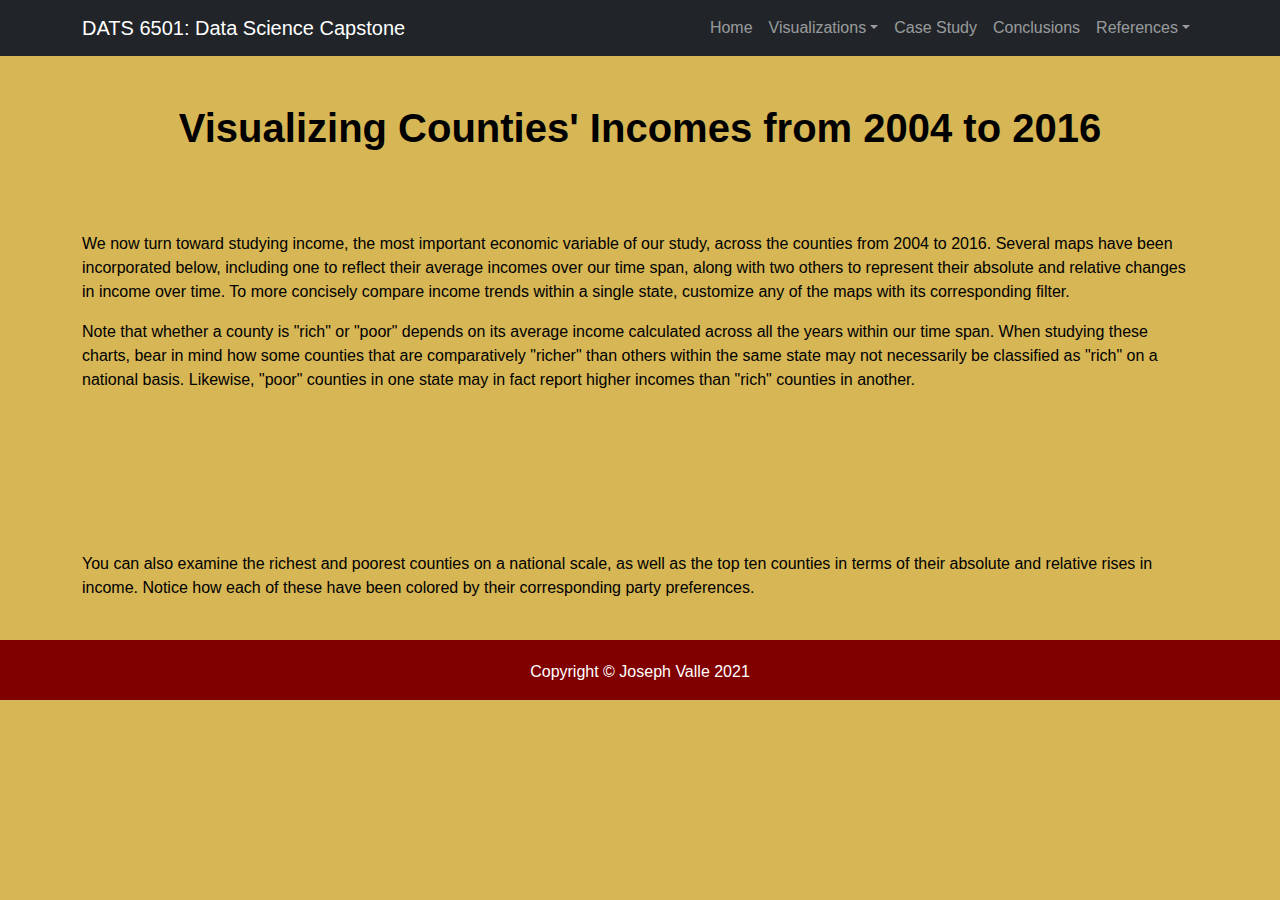
<file: income.html>
<!DOCTYPE html>
<html lang="en">
    <head>
        <meta charset="utf-8" />
        <meta name="viewport" content="width=device-width, initial-scale=1, shrink-to-fit=no" />
        <meta name="description" content="" />
        <meta name="author" content="" />
        <title>Capstone Income</title>
        <!-- Core theme CSS (includes Bootstrap)-->
        <link href="css/bootstrap.css" rel="stylesheet" />
        <!-- Customized CSS theme (overrides Bootstrap)-->
        <link href="css/custom.css" rel="stylesheet" />
    </head>
    <body>
        <!-- Responsive navbar-->
        <nav class="navbar navbar-expand-lg navbar-dark bg-dark">
            <div class="container">
                <a class="navbar-brand">DATS 6501: Data Science Capstone</a>
                <button class="navbar-toggler" type="button" data-bs-toggle="collapse" data-bs-target="#navbarSupportedContent" aria-controls="navbarSupportedContent" aria-expanded="false" aria-label="Toggle navigation"><span class="navbar-toggler-icon"></span></button>
                <div class="collapse navbar-collapse" id="navbarSupportedContent">
                    <ul class="navbar-nav ms-auto mb-2 mb-lg-0">
                        <li class="nav-item"><a class="nav-link" href="index.html">Home</a></li>
                        <li class="nav-item dropdown">
                            <a class="nav-link dropdown-toggle" id="navbarDropdown" href="#" role="button" data-bs-toggle="dropdown" aria-expanded="false">Visualizations</a>
                            <ul class="dropdown-menu dropdown-menu-end" aria-labelledby="navbarDropdown">
                                <li><a class="dropdown-item" href="voting.html">Voting</a></li>
                                <div class="dropdown-divider"></div>
                                <li><a class="dropdown-item" href="income.html">Income</a></li>
                                <div class="dropdown-divider"></div>
                                <li><a class="dropdown-item" href="population.html">Population</a></li>
                                <div class="dropdown-divider"></div>
                                <li><a class="dropdown-item" href="gdp.html">GDP</a></li>
                            </ul>
                        </li>
                        <li class="nav-item"><a class="nav-link" href="case_study.html">Case Study</a></li>
                        <li class="nav-item"><a class="nav-link" href="conclusions.html">Conclusions</a></li>
                        <li class="nav-item dropdown">
                            <a class="nav-link dropdown-toggle" id="navbarDropdown" href="#" role="button" data-bs-toggle="dropdown" aria-expanded="false">References</a>
                            <ul class="dropdown-menu dropdown-menu-end" aria-labelledby="navbarDropdown">
                                <li><a class="dropdown-item" href="references.html">References</a></li>
                                <div class="dropdown-divider"></div>
                                <li><a class="dropdown-item" href="https://github.com/jvalle58/Valle-DATS-6501-Capstone">GitHub</a></li>
                                <div class="dropdown-divider"></div>
                                <li><a class="dropdown-item" href="https://public.tableau.com/app/profile/joseph.valle8758">Tableau</a></li>
                            </ul>
                        </li>
                    </ul>
                </div>
            </div>
        </nav>
        <!-- Page content-->
        <div class="container">
            <div class="text-center mt-5">
                <h1>Visualizing Counties' Incomes from 2004 to 2016</h1>
                <br>
                <br>
                <br>
                <p>
                    We now turn toward studying income, the most important economic variable of our study, across the counties from 2004 to 2016.
                    Several maps have been incorporated below, including one to reflect their average incomes over our time span, along with two others to represent their absolute and relative changes in income over time.
                    To more concisely compare income trends within a single state, customize any of the maps with its corresponding filter.
                </p>
                <p>
                    Note that whether a county is "rich" or "poor" depends on its average income calculated across all the years within our time span.
                    When studying these charts, bear in mind how some counties that are comparatively "richer" than others within the same state may not necessarily be classified as "rich" on a national basis.
                    Likewise, "poor" counties in one state may in fact report higher incomes than "rich" counties in another.
                </p>
                <div class='tableauPlaceholder' id='viz1635962204092' style='position: relative'><noscript><a href='#'><img alt='Geographic Per-Capita Income ' src='https:&#47;&#47;public.tableau.com&#47;static&#47;images&#47;Ca&#47;Capstone_11_01&#47;GeographicPer-CapitaIncome&#47;1_rss.png' style='border: none' /></a></noscript><object class='tableauViz'  style='display:none;'><param name='host_url' value='https%3A%2F%2Fpublic.tableau.com%2F' /> <param name='embed_code_version' value='3' /> <param name='site_root' value='' /><param name='name' value='Capstone_11_01&#47;GeographicPer-CapitaIncome' /><param name='tabs' value='no' /><param name='toolbar' value='yes' /><param name='static_image' value='https:&#47;&#47;public.tableau.com&#47;static&#47;images&#47;Ca&#47;Capstone_11_01&#47;GeographicPer-CapitaIncome&#47;1.png' /> <param name='animate_transition' value='yes' /><param name='display_static_image' value='yes' /><param name='display_spinner' value='yes' /><param name='display_overlay' value='yes' /><param name='display_count' value='yes' /><param name='language' value='en-US' /></object></div>                <script type='text/javascript'>                    var divElement = document.getElementById('viz1635962204092');                    var vizElement = divElement.getElementsByTagName('object')[0];                    if ( divElement.offsetWidth > 800 ) { vizElement.style.width='1295px';vizElement.style.height='627px';} else if ( divElement.offsetWidth > 500 ) { vizElement.style.width='1295px';vizElement.style.height='627px';} else { vizElement.style.width='100%';vizElement.style.height='727px';}                     var scriptElement = document.createElement('script');                    scriptElement.src = 'https://public.tableau.com/javascripts/api/viz_v1.js';                    vizElement.parentNode.insertBefore(scriptElement, vizElement);                </script>
                <br>
                <br>
                <div class='tableauPlaceholder' id='viz1635961195276' style='position: relative'><noscript><a href='#'><img alt='Geographic Ab Per-Capita Income ' src='https:&#47;&#47;public.tableau.com&#47;static&#47;images&#47;Ca&#47;Capstone_11_01&#47;GeographicAbPer-CapitaIncome&#47;1_rss.png' style='border: none' /></a></noscript><object class='tableauViz'  style='display:none;'><param name='host_url' value='https%3A%2F%2Fpublic.tableau.com%2F' /> <param name='embed_code_version' value='3' /> <param name='site_root' value='' /><param name='name' value='Capstone_11_01&#47;GeographicAbPer-CapitaIncome' /><param name='tabs' value='no' /><param name='toolbar' value='yes' /><param name='static_image' value='https:&#47;&#47;public.tableau.com&#47;static&#47;images&#47;Ca&#47;Capstone_11_01&#47;GeographicAbPer-CapitaIncome&#47;1.png' /> <param name='animate_transition' value='yes' /><param name='display_static_image' value='yes' /><param name='display_spinner' value='yes' /><param name='display_overlay' value='yes' /><param name='display_count' value='yes' /><param name='language' value='en-US' /></object></div>                <script type='text/javascript'>                    var divElement = document.getElementById('viz1635961195276');                    var vizElement = divElement.getElementsByTagName('object')[0];                    if ( divElement.offsetWidth > 800 ) { vizElement.style.width='1295px';vizElement.style.height='627px';} else if ( divElement.offsetWidth > 500 ) { vizElement.style.width='1295px';vizElement.style.height='627px';} else { vizElement.style.width='100%';vizElement.style.height='727px';}                     var scriptElement = document.createElement('script');                    scriptElement.src = 'https://public.tableau.com/javascripts/api/viz_v1.js';                    vizElement.parentNode.insertBefore(scriptElement, vizElement);                </script>
                <br>
                <br>
                <div class='tableauPlaceholder' id='viz1635961211897' style='position: relative'><noscript><a href='#'><img alt='Geographic Re Per-Capita Income ' src='https:&#47;&#47;public.tableau.com&#47;static&#47;images&#47;Ca&#47;Capstone_11_01&#47;GeographicRePer-CapitaIncome&#47;1_rss.png' style='border: none' /></a></noscript><object class='tableauViz'  style='display:none;'><param name='host_url' value='https%3A%2F%2Fpublic.tableau.com%2F' /> <param name='embed_code_version' value='3' /> <param name='site_root' value='' /><param name='name' value='Capstone_11_01&#47;GeographicRePer-CapitaIncome' /><param name='tabs' value='no' /><param name='toolbar' value='yes' /><param name='static_image' value='https:&#47;&#47;public.tableau.com&#47;static&#47;images&#47;Ca&#47;Capstone_11_01&#47;GeographicRePer-CapitaIncome&#47;1.png' /> <param name='animate_transition' value='yes' /><param name='display_static_image' value='yes' /><param name='display_spinner' value='yes' /><param name='display_overlay' value='yes' /><param name='display_count' value='yes' /><param name='language' value='en-US' /></object></div>                <script type='text/javascript'>                    var divElement = document.getElementById('viz1635961211897');                    var vizElement = divElement.getElementsByTagName('object')[0];                    if ( divElement.offsetWidth > 800 ) { vizElement.style.width='1295px';vizElement.style.height='627px';} else if ( divElement.offsetWidth > 500 ) { vizElement.style.width='1295px';vizElement.style.height='627px';} else { vizElement.style.width='100%';vizElement.style.height='727px';}                     var scriptElement = document.createElement('script');                    scriptElement.src = 'https://public.tableau.com/javascripts/api/viz_v1.js';                    vizElement.parentNode.insertBefore(scriptElement, vizElement);                </script>
                <br>
                <br>
                <p>
                    You can also examine the richest and poorest counties on a national scale, as well as the top ten counties in terms of their absolute and relative rises in income.
                    Notice how each of these have been colored by their corresponding party preferences.
                </p>
                <div class='tableauPlaceholder' id='viz1635793485796' style='position: relative'><noscript><a href='#'><img alt='Per-Capita Income Superlatives ' src='https:&#47;&#47;public.tableau.com&#47;static&#47;images&#47;Ca&#47;Capstone_11_01&#47;Per-CapitaIncomeSuperlatives&#47;1_rss.png' style='border: none' /></a></noscript><object class='tableauViz'  style='display:none;'><param name='host_url' value='https%3A%2F%2Fpublic.tableau.com%2F' /> <param name='embed_code_version' value='3' /> <param name='site_root' value='' /><param name='name' value='Capstone_11_01&#47;Per-CapitaIncomeSuperlatives' /><param name='tabs' value='no' /><param name='toolbar' value='yes' /><param name='static_image' value='https:&#47;&#47;public.tableau.com&#47;static&#47;images&#47;Ca&#47;Capstone_11_01&#47;Per-CapitaIncomeSuperlatives&#47;1.png' /> <param name='animate_transition' value='yes' /><param name='display_static_image' value='yes' /><param name='display_spinner' value='yes' /><param name='display_overlay' value='yes' /><param name='display_count' value='yes' /><param name='language' value='en-US' /></object></div>                <script type='text/javascript'>                    var divElement = document.getElementById('viz1635793485796');                    var vizElement = divElement.getElementsByTagName('object')[0];                    if ( divElement.offsetWidth > 800 ) { vizElement.style.width='1295px';vizElement.style.height='827px';} else if ( divElement.offsetWidth > 500 ) { vizElement.style.width='1295px';vizElement.style.height='827px';} else { vizElement.style.width='100%';vizElement.style.height='1227px';}                     var scriptElement = document.createElement('script');                    scriptElement.src = 'https://public.tableau.com/javascripts/api/viz_v1.js';                    vizElement.parentNode.insertBefore(scriptElement, vizElement);                </script>
                <br>
            </div>
        </div>
        <!-- Bootstrap core JS-->
        <script src="https://cdn.jsdelivr.net/npm/bootstrap@5.1.3/dist/js/bootstrap.bundle.min.js"></script>
        <!-- Core theme JS-->
        <script src="js/scripts.js"></script>
        <!-- Footer-->
        <div class="footer">
            <a>Copyright &copy; Joseph Valle 2021</a>
        </div>
    </body>
</html>
</file>
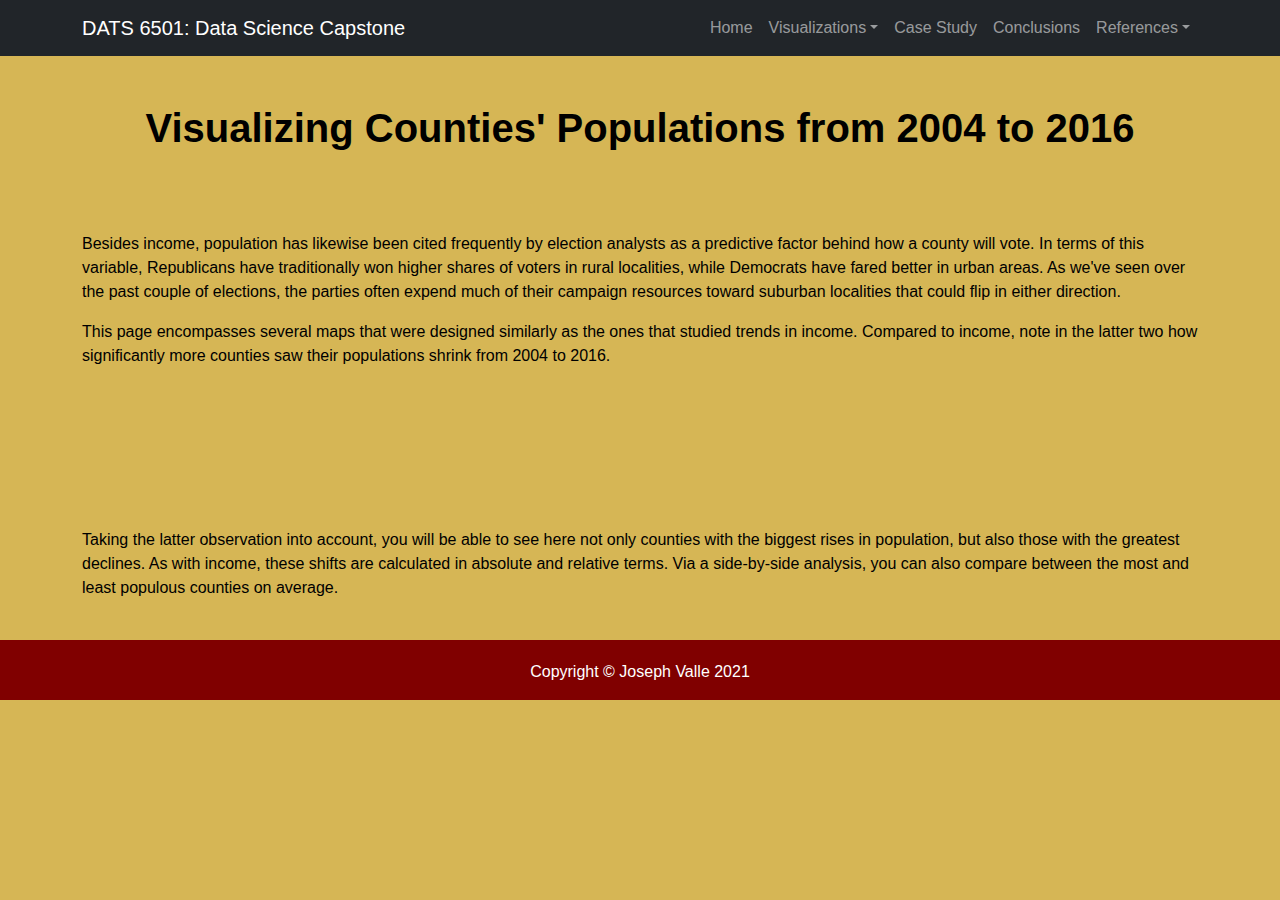
<file: population.html>
<!DOCTYPE html>
<html lang="en">
    <head>
        <meta charset="utf-8" />
        <meta name="viewport" content="width=device-width, initial-scale=1, shrink-to-fit=no" />
        <meta name="description" content="" />
        <meta name="author" content="" />
        <title>Capstone Population</title>
        <!-- Core theme CSS (includes Bootstrap)-->
        <link href="css/bootstrap.css" rel="stylesheet" />
        <!-- Customized CSS theme (overrides Bootstrap)-->
        <link href="css/custom.css" rel="stylesheet" />
    </head>
    <body>
        <!-- Responsive navbar-->
        <nav class="navbar navbar-expand-lg navbar-dark bg-dark">
            <div class="container">
                <a class="navbar-brand">DATS 6501: Data Science Capstone</a>
                <button class="navbar-toggler" type="button" data-bs-toggle="collapse" data-bs-target="#navbarSupportedContent" aria-controls="navbarSupportedContent" aria-expanded="false" aria-label="Toggle navigation"><span class="navbar-toggler-icon"></span></button>
                <div class="collapse navbar-collapse" id="navbarSupportedContent">
                    <ul class="navbar-nav ms-auto mb-2 mb-lg-0">
                        <li class="nav-item"><a class="nav-link" href="index.html">Home</a></li>
                        <li class="nav-item dropdown">
                            <a class="nav-link dropdown-toggle" id="navbarDropdown" href="#" role="button" data-bs-toggle="dropdown" aria-expanded="false">Visualizations</a>
                            <ul class="dropdown-menu dropdown-menu-end" aria-labelledby="navbarDropdown">
                                <li><a class="dropdown-item" href="voting.html">Voting</a></li>
                                <div class="dropdown-divider"></div>
                                <li><a class="dropdown-item" href="income.html">Income</a></li>
                                <div class="dropdown-divider"></div>
                                <li><a class="dropdown-item" href="population.html">Population</a></li>
                                <div class="dropdown-divider"></div>
                                <li><a class="dropdown-item" href="gdp.html">GDP</a></li>
                            </ul>
                        </li>
                        <li class="nav-item"><a class="nav-link" href="case_study.html">Case Study</a></li>
                        <li class="nav-item"><a class="nav-link" href="conclusions.html">Conclusions</a></li>
                        <li class="nav-item dropdown">
                            <a class="nav-link dropdown-toggle" id="navbarDropdown" href="#" role="button" data-bs-toggle="dropdown" aria-expanded="false">References</a>
                            <ul class="dropdown-menu dropdown-menu-end" aria-labelledby="navbarDropdown">
                                <li><a class="dropdown-item" href="references.html">References</a></li>
                                <div class="dropdown-divider"></div>
                                <li><a class="dropdown-item" href="https://github.com/jvalle58/Valle-DATS-6501-Capstone">GitHub</a></li>
                                <div class="dropdown-divider"></div>
                                <li><a class="dropdown-item" href="https://public.tableau.com/app/profile/joseph.valle8758">Tableau</a></li>
                            </ul>
                        </li>
                    </ul>
                </div>
            </div>
        </nav>
        <!-- Page content-->
        <div class="container">
            <div class="text-center mt-5">
                <h1>Visualizing Counties' Populations from 2004 to 2016</h1>
                <br>
                <br>
                <br>
                <p>
                    Besides income, population has likewise been cited frequently by election analysts as a predictive factor behind how a county will vote.
                    In terms of this variable, Republicans have traditionally won higher shares of voters in rural localities, while Democrats have fared better in urban areas.
                    As we've seen over the past couple of elections, the parties often expend much of their campaign resources toward suburban localities that could flip in either direction.
                </p>
                <p>
                    This page encompasses several maps that were designed similarly as the ones that studied trends in income.
                    Compared to income, note in the latter two how significantly more counties saw their populations shrink from 2004 to 2016.
                </p>
                <div class='tableauPlaceholder' id='viz1635793548066' style='position: relative'><noscript><a href='#'><img alt='Geographic Population ' src='https:&#47;&#47;public.tableau.com&#47;static&#47;images&#47;Ca&#47;Capstone_11_01&#47;GeographicPopulation&#47;1_rss.png' style='border: none' /></a></noscript><object class='tableauViz'  style='display:none;'><param name='host_url' value='https%3A%2F%2Fpublic.tableau.com%2F' /> <param name='embed_code_version' value='3' /> <param name='site_root' value='' /><param name='name' value='Capstone_11_01&#47;GeographicPopulation' /><param name='tabs' value='no' /><param name='toolbar' value='yes' /><param name='static_image' value='https:&#47;&#47;public.tableau.com&#47;static&#47;images&#47;Ca&#47;Capstone_11_01&#47;GeographicPopulation&#47;1.png' /> <param name='animate_transition' value='yes' /><param name='display_static_image' value='yes' /><param name='display_spinner' value='yes' /><param name='display_overlay' value='yes' /><param name='display_count' value='yes' /><param name='language' value='en-US' /></object></div>                <script type='text/javascript'>                    var divElement = document.getElementById('viz1635793548066');                    var vizElement = divElement.getElementsByTagName('object')[0];                    if ( divElement.offsetWidth > 800 ) { vizElement.style.width='1295px';vizElement.style.height='627px';} else if ( divElement.offsetWidth > 500 ) { vizElement.style.width='1295px';vizElement.style.height='627px';} else { vizElement.style.width='100%';vizElement.style.height='727px';}                     var scriptElement = document.createElement('script');                    scriptElement.src = 'https://public.tableau.com/javascripts/api/viz_v1.js';                    vizElement.parentNode.insertBefore(scriptElement, vizElement);                </script>
                <br>
                <br>
                <div class='tableauPlaceholder' id='viz1635793571666' style='position: relative'><noscript><a href='#'><img alt='Geographic Ab Population ' src='https:&#47;&#47;public.tableau.com&#47;static&#47;images&#47;Ca&#47;Capstone_11_01&#47;GeographicAbPopulation&#47;1_rss.png' style='border: none' /></a></noscript><object class='tableauViz'  style='display:none;'><param name='host_url' value='https%3A%2F%2Fpublic.tableau.com%2F' /> <param name='embed_code_version' value='3' /> <param name='site_root' value='' /><param name='name' value='Capstone_11_01&#47;GeographicAbPopulation' /><param name='tabs' value='no' /><param name='toolbar' value='yes' /><param name='static_image' value='https:&#47;&#47;public.tableau.com&#47;static&#47;images&#47;Ca&#47;Capstone_11_01&#47;GeographicAbPopulation&#47;1.png' /> <param name='animate_transition' value='yes' /><param name='display_static_image' value='yes' /><param name='display_spinner' value='yes' /><param name='display_overlay' value='yes' /><param name='display_count' value='yes' /><param name='language' value='en-US' /></object></div>                <script type='text/javascript'>                    var divElement = document.getElementById('viz1635793571666');                    var vizElement = divElement.getElementsByTagName('object')[0];                    if ( divElement.offsetWidth > 800 ) { vizElement.style.width='1295px';vizElement.style.height='627px';} else if ( divElement.offsetWidth > 500 ) { vizElement.style.width='1295px';vizElement.style.height='627px';} else { vizElement.style.width='100%';vizElement.style.height='727px';}                     var scriptElement = document.createElement('script');                    scriptElement.src = 'https://public.tableau.com/javascripts/api/viz_v1.js';                    vizElement.parentNode.insertBefore(scriptElement, vizElement);                </script>
                <br>
                <br>
                <div class='tableauPlaceholder' id='viz1635793587827' style='position: relative'><noscript><a href='#'><img alt='Geographic Re Population ' src='https:&#47;&#47;public.tableau.com&#47;static&#47;images&#47;Ca&#47;Capstone_11_01&#47;GeographicRePopulation&#47;1_rss.png' style='border: none' /></a></noscript><object class='tableauViz'  style='display:none;'><param name='host_url' value='https%3A%2F%2Fpublic.tableau.com%2F' /> <param name='embed_code_version' value='3' /> <param name='site_root' value='' /><param name='name' value='Capstone_11_01&#47;GeographicRePopulation' /><param name='tabs' value='no' /><param name='toolbar' value='yes' /><param name='static_image' value='https:&#47;&#47;public.tableau.com&#47;static&#47;images&#47;Ca&#47;Capstone_11_01&#47;GeographicRePopulation&#47;1.png' /> <param name='animate_transition' value='yes' /><param name='display_static_image' value='yes' /><param name='display_spinner' value='yes' /><param name='display_overlay' value='yes' /><param name='display_count' value='yes' /><param name='language' value='en-US' /></object></div>                <script type='text/javascript'>                    var divElement = document.getElementById('viz1635793587827');                    var vizElement = divElement.getElementsByTagName('object')[0];                    if ( divElement.offsetWidth > 800 ) { vizElement.style.width='1295px';vizElement.style.height='627px';} else if ( divElement.offsetWidth > 500 ) { vizElement.style.width='1295px';vizElement.style.height='627px';} else { vizElement.style.width='100%';vizElement.style.height='727px';}                     var scriptElement = document.createElement('script');                    scriptElement.src = 'https://public.tableau.com/javascripts/api/viz_v1.js';                    vizElement.parentNode.insertBefore(scriptElement, vizElement);                </script>
                <br>
                <br>
                <p>
                    Taking the latter observation into account, you will be able to see here not only counties with the biggest rises in population, but also those with the greatest declines.
                    As with income, these shifts are calculated in absolute and relative terms.
                    Via a side-by-side analysis, you can also compare between the most and least populous counties on average.                
                </p>
                <div class='tableauPlaceholder' id='viz1635793613255' style='position: relative'><noscript><a href='#'><img alt='Population Superlatives ' src='https:&#47;&#47;public.tableau.com&#47;static&#47;images&#47;Ca&#47;Capstone_11_01&#47;PopulationSuperlatives&#47;1_rss.png' style='border: none' /></a></noscript><object class='tableauViz'  style='display:none;'><param name='host_url' value='https%3A%2F%2Fpublic.tableau.com%2F' /> <param name='embed_code_version' value='3' /> <param name='site_root' value='' /><param name='name' value='Capstone_11_01&#47;PopulationSuperlatives' /><param name='tabs' value='no' /><param name='toolbar' value='yes' /><param name='static_image' value='https:&#47;&#47;public.tableau.com&#47;static&#47;images&#47;Ca&#47;Capstone_11_01&#47;PopulationSuperlatives&#47;1.png' /> <param name='animate_transition' value='yes' /><param name='display_static_image' value='yes' /><param name='display_spinner' value='yes' /><param name='display_overlay' value='yes' /><param name='display_count' value='yes' /><param name='language' value='en-US' /></object></div>                <script type='text/javascript'>                    var divElement = document.getElementById('viz1635793613255');                    var vizElement = divElement.getElementsByTagName('object')[0];                    if ( divElement.offsetWidth > 800 ) { vizElement.style.width='1295px';vizElement.style.height='1027px';} else if ( divElement.offsetWidth > 500 ) { vizElement.style.width='1295px';vizElement.style.height='1027px';} else { vizElement.style.width='100%';vizElement.style.height='1227px';}                     var scriptElement = document.createElement('script');                    scriptElement.src = 'https://public.tableau.com/javascripts/api/viz_v1.js';                    vizElement.parentNode.insertBefore(scriptElement, vizElement);                </script>
                <br>
            </div>
        </div>
        <!-- Bootstrap core JS-->
        <script src="https://cdn.jsdelivr.net/npm/bootstrap@5.1.3/dist/js/bootstrap.bundle.min.js"></script>
        <!-- Core theme JS-->
        <script src="js/scripts.js"></script>
        <!-- Footer-->
        <div class="footer">
            <a>Copyright &copy; Joseph Valle 2021</a>
        </div>
    </body>
</html>
</file>
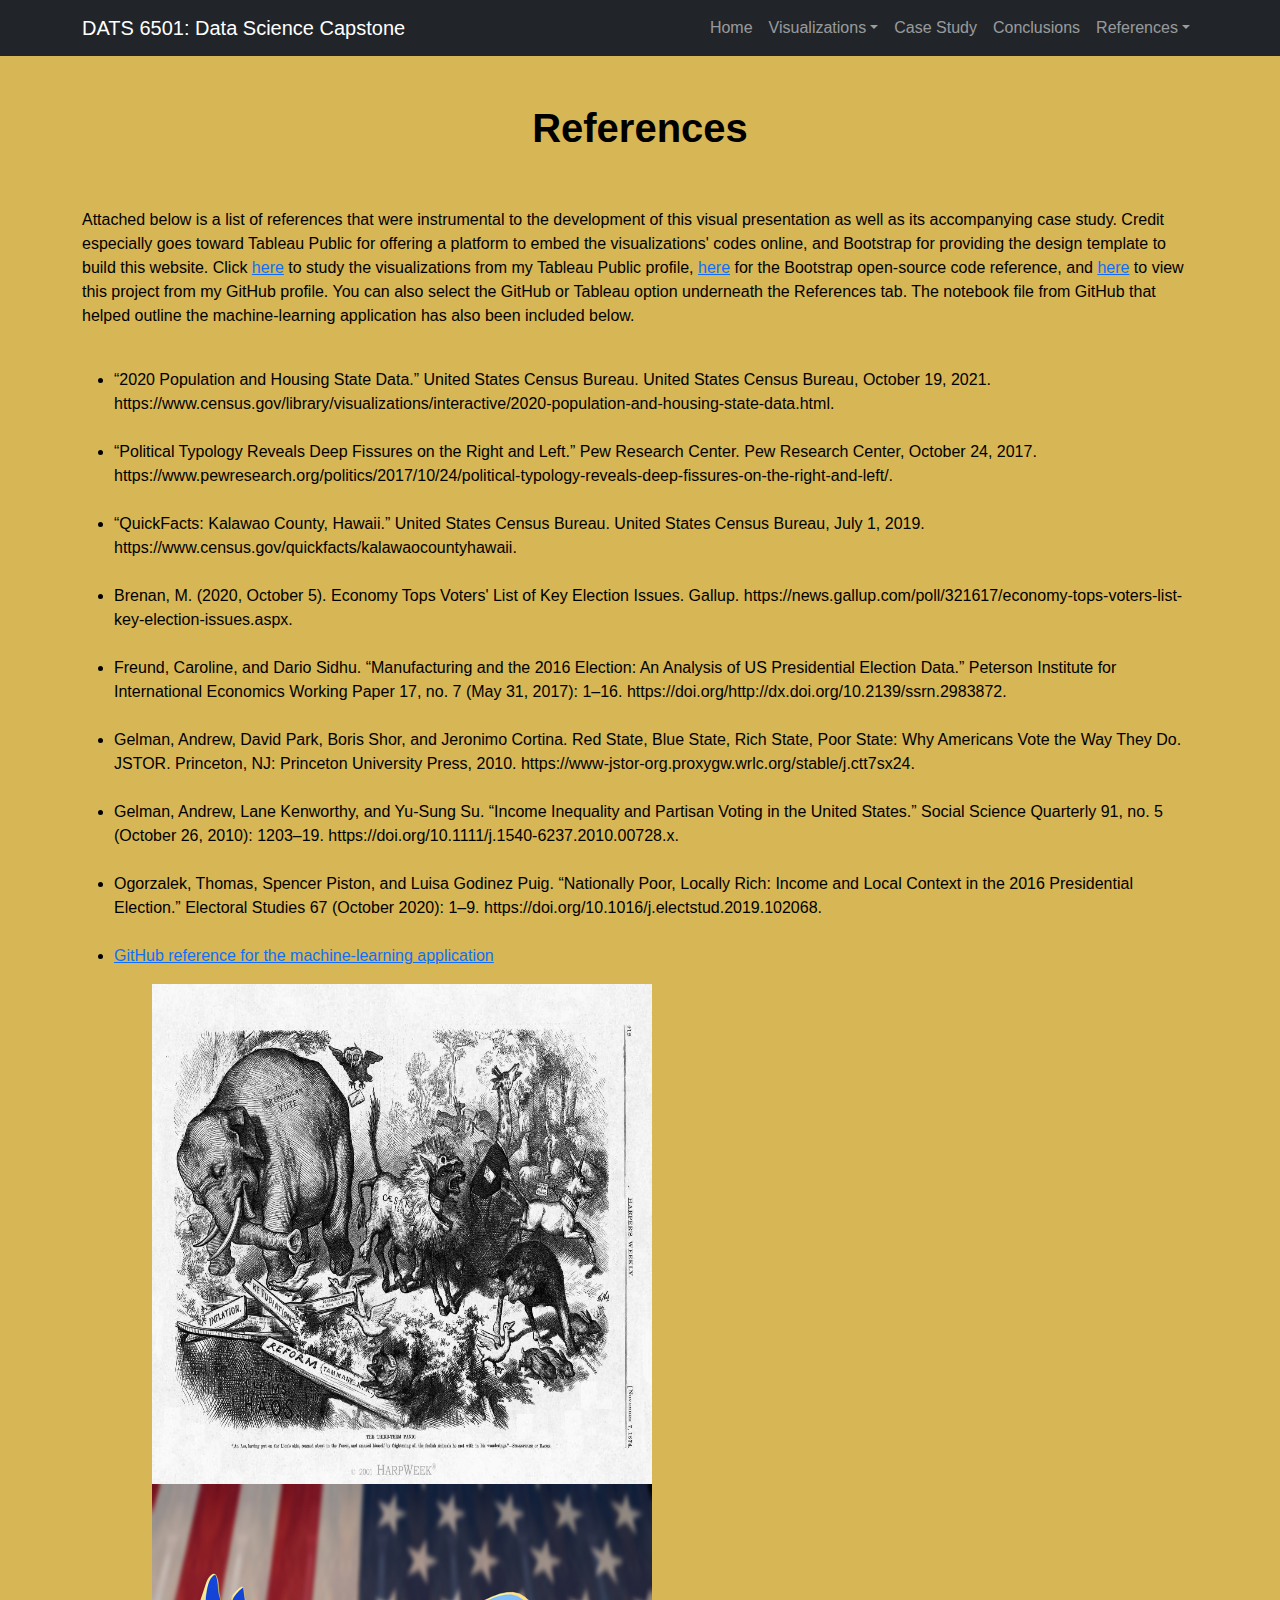
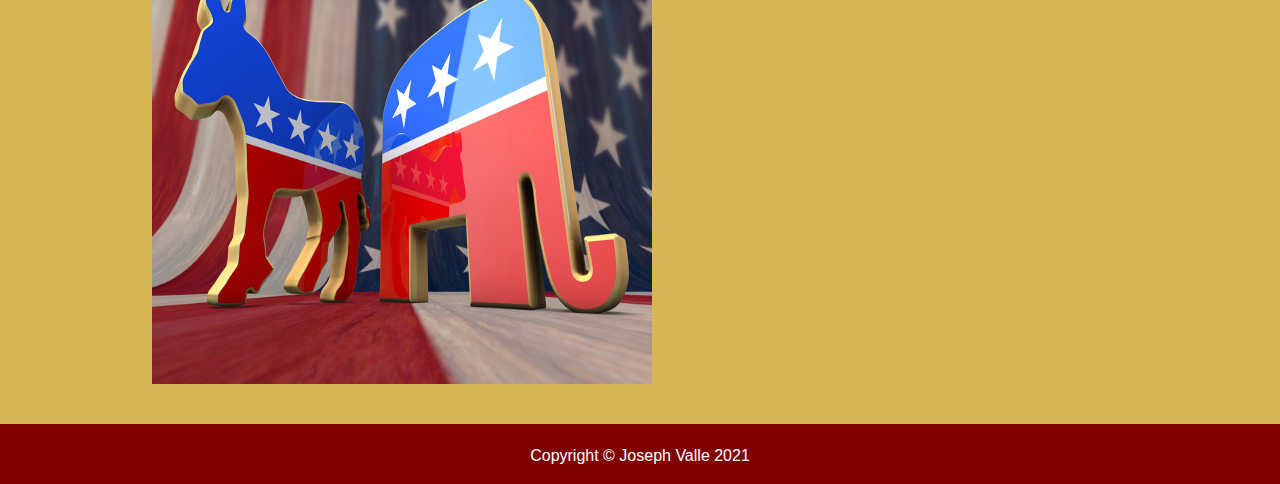
<file: references.html>
<!DOCTYPE html>
<html lang="en">
    <head>
        <meta charset="utf-8" />
        <meta name="viewport" content="width=device-width, initial-scale=1, shrink-to-fit=no" />
        <meta name="description" content="" />
        <meta name="author" content="" />
        <title>Capstone References</title>
        <!-- Core theme CSS (includes Bootstrap)-->
        <link href="css/bootstrap.css" rel="stylesheet" />
        <!-- Customized CSS theme (overrides Bootstrap)-->
        <link href="css/custom.css" rel="stylesheet" />
    </head>
    <body>
        <!-- Responsive navbar-->
        <nav class="navbar navbar-expand-lg navbar-dark bg-dark">
            <div class="container">
                <a class="navbar-brand">DATS 6501: Data Science Capstone</a>
                <button class="navbar-toggler" type="button" data-bs-toggle="collapse" data-bs-target="#navbarSupportedContent" aria-controls="navbarSupportedContent" aria-expanded="false" aria-label="Toggle navigation"><span class="navbar-toggler-icon"></span></button>
                <div class="collapse navbar-collapse" id="navbarSupportedContent">
                    <ul class="navbar-nav ms-auto mb-2 mb-lg-0">
                        <li class="nav-item"><a class="nav-link" href="index.html">Home</a></li>
                        <li class="nav-item dropdown">
                            <a class="nav-link dropdown-toggle" id="navbarDropdown" href="#" role="button" data-bs-toggle="dropdown" aria-expanded="false">Visualizations</a>
                            <ul class="dropdown-menu dropdown-menu-end" aria-labelledby="navbarDropdown">
                                <li><a class="dropdown-item" href="voting.html">Voting</a></li>
                                <div class="dropdown-divider"></div>
                                <li><a class="dropdown-item" href="income.html">Income</a></li>
                                <div class="dropdown-divider"></div>
                                <li><a class="dropdown-item" href="population.html">Population</a></li>
                                <div class="dropdown-divider"></div>
                                <li><a class="dropdown-item" href="gdp.html">GDP</a></li>
                            </ul>
                        </li>
                        <li class="nav-item"><a class="nav-link" href="case_study.html">Case Study</a></li>
                        <li class="nav-item"><a class="nav-link" href="conclusions.html">Conclusions</a></li>
                        <li class="nav-item dropdown">
                            <a class="nav-link dropdown-toggle" id="navbarDropdown" href="#" role="button" data-bs-toggle="dropdown" aria-expanded="false">References</a>
                            <ul class="dropdown-menu dropdown-menu-end" aria-labelledby="navbarDropdown">
                                <li><a class="dropdown-item" href="references.html">References</a></li>
                                <div class="dropdown-divider"></div>
                                <li><a class="dropdown-item" href="https://github.com/jvalle58/Valle-DATS-6501-Capstone">GitHub</a></li>
                                <div class="dropdown-divider"></div>
                                <li><a class="dropdown-item" href="https://public.tableau.com/app/profile/joseph.valle8758">Tableau</a></li>
                            </ul>
                        </li>
                    </ul>
                </div>
            </div>
        </nav>
        <!-- Page content-->
        <div class="container">
            <div class="text-center mt-5">
                <h1>References</h1>
                <br>
                <br>
                <p>
                    Attached below is a list of references that were instrumental to the development of this visual presentation as well as its accompanying case study.
                    Credit especially goes toward Tableau Public for offering a platform to embed the visualizations' codes online, and Bootstrap for providing the design template to build this website.
                    Click <a href= "https://public.tableau.com/app/profile/joseph.valle8758"> here</a> to study the visualizations from my Tableau Public profile, <a href="https://startbootstrap.com/template/bare"> here</a> for the Bootstrap open-source code reference, and <a href="https://github.com/jvalle58/Valle-DATS-6501-Capstone"> here</a> to view this project from my GitHub profile.
                    You can also select the GitHub or Tableau option underneath the References tab.
                    The notebook file from GitHub that helped outline the machine-learning application has also been included below.
                </p>
                <br>
            </div>
            <ul>
                <li>
                    “2020 Population and Housing State Data.” 
                    United States Census Bureau. United States Census Bureau, October 19, 2021. 
                    https://www.census.gov/library/visualizations/interactive/2020-population-and-housing-state-data.html. 
                </li>
                <br>
                <li> 
                    “Political Typology Reveals Deep Fissures on the Right and Left.” 
                    Pew Research Center. Pew Research Center, October 24, 2017. 
                    https://www.pewresearch.org/politics/2017/10/24/political-typology-reveals-deep-fissures-on-the-right-and-left/.
                </li>
                <br>
                <li>
                    “QuickFacts: Kalawao County, Hawaii.” 
                    United States Census Bureau. United States Census Bureau, July 1, 2019. 
                    https://www.census.gov/quickfacts/kalawaocountyhawaii.  
                </li>
                <br>
                <li>
                    Brenan, M. (2020, October 5). 
                    Economy Tops Voters' List of Key Election Issues. 
                    Gallup. 
                    https://news.gallup.com/poll/321617/economy-tops-voters-list-key-election-issues.aspx.
                </li>
                <br>
                <li>
                    Freund, Caroline, and Dario Sidhu. 
                    “Manufacturing and the 2016 Election: An Analysis of US Presidential Election Data.” 
                    Peterson Institute for International Economics Working Paper 17, no. 7 (May 31, 2017): 1–16. 
                    https://doi.org/http://dx.doi.org/10.2139/ssrn.2983872. 
                </li>
                <br>
                <li>
                    Gelman, Andrew, David Park, Boris Shor, and Jeronimo Cortina. 
                    Red State, Blue State, Rich State, Poor State: Why Americans Vote the Way They Do. 
                    JSTOR. Princeton, NJ: Princeton University Press, 2010. 
                    https://www-jstor-org.proxygw.wrlc.org/stable/j.ctt7sx24.
                </li>
                <br>
                <li>
                    Gelman, Andrew, Lane Kenworthy, and Yu-Sung Su. 
                    “Income Inequality and Partisan Voting in the United States.” 
                    Social Science Quarterly 91, no. 5 (October 26, 2010): 1203–19. 
                    https://doi.org/10.1111/j.1540-6237.2010.00728.x.
                </li>
                <br>
                <li>
                    Ogorzalek, Thomas, Spencer Piston, and Luisa Godinez Puig. 
                    “Nationally Poor, Locally Rich: Income and Local Context in the 2016 Presidential Election.” 
                    Electoral Studies 67 (October 2020): 1–9. 
                    https://doi.org/10.1016/j.electstud.2019.102068. 
                </li>
                <br>
                <li>
                    <a href="https://github.com/jvalle58/teaching/blob/master/gwu/machine_learning_I/spring_2021/code/p2_shallow_learning/p2_c2_supervised_learning/p2_c2_s5_tree_based_models/case_study/case_study.ipynb">GitHub reference for the machine-learning application</a>
                </li>
            </ul>
            <p>
                <div class="inline-block">
                    <img src="images/nast.jpg" width="500" height="500" hspace="70" position="right">
                </div>
                <div class="inline-block">
                    <img src="images/Republican-vs-Democrats.webp" width="500" height="500" hspace="70" position="left">
                </div>
            </p>
        </div>
        <br>
        <!-- Bootstrap core JS-->
        <script src="https://cdn.jsdelivr.net/npm/bootstrap@5.1.3/dist/js/bootstrap.bundle.min.js"></script>
        <!-- Core theme JS-->
        <script src="js/scripts.js"></script>
        <!-- Footer-->
        <div class="footer">
            <a>Copyright &copy; Joseph Valle 2021</a>
        </div>
    </body>
</html>
</file>
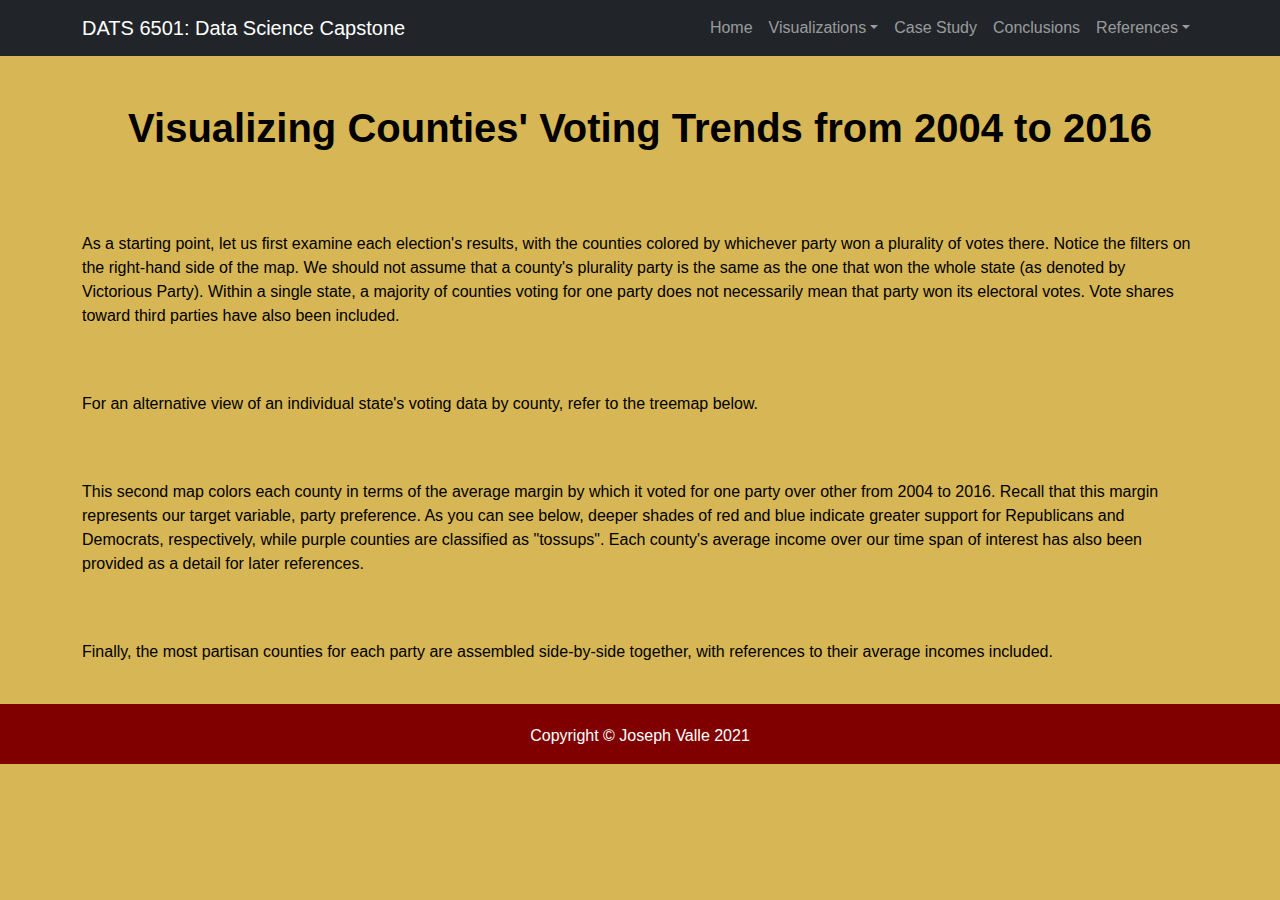
<file: voting.html>
<!DOCTYPE html>
<html lang="en">
    <head>
        <meta charset="utf-8" />
        <meta name="viewport" content="width=device-width, initial-scale=1, shrink-to-fit=no" />
        <meta name="description" content="" />
        <meta name="author" content="" />
        <title>Capstone Voting</title>
        <!-- Core theme CSS (includes Bootstrap)-->
        <link href="css/bootstrap.css" rel="stylesheet" />
        <!-- Customized CSS theme (overrides Bootstrap)-->
        <link href="css/custom.css" rel="stylesheet" />
    </head>
    <body>
        <!-- Responsive navbar-->
        <nav class="navbar navbar-expand-lg navbar-dark bg-dark">
            <div class="container">
                <a class="navbar-brand">DATS 6501: Data Science Capstone</a>
                <button class="navbar-toggler" type="button" data-bs-toggle="collapse" data-bs-target="#navbarSupportedContent" aria-controls="navbarSupportedContent" aria-expanded="false" aria-label="Toggle navigation"><span class="navbar-toggler-icon"></span></button>
                <div class="collapse navbar-collapse" id="navbarSupportedContent">
                    <ul class="navbar-nav ms-auto mb-2 mb-lg-0">
                        <li class="nav-item"><a class="nav-link" href="index.html">Home</a></li>
                        <li class="nav-item dropdown">
                            <a class="nav-link dropdown-toggle" id="navbarDropdown" href="#" role="button" data-bs-toggle="dropdown" aria-expanded="false">Visualizations</a>
                            <ul class="dropdown-menu dropdown-menu-end" aria-labelledby="navbarDropdown">
                                <li><a class="dropdown-item" href="voting.html">Voting</a></li>
                                <div class="dropdown-divider"></div>
                                <li><a class="dropdown-item" href="income.html">Income</a></li>
                                <div class="dropdown-divider"></div>
                                <li><a class="dropdown-item" href="population.html">Population</a></li>
                                <div class="dropdown-divider"></div>
                                <li><a class="dropdown-item" href="gdp.html">GDP</a></li>
                            </ul>
                        </li>
                        <li class="nav-item"><a class="nav-link" href="case_study.html">Case Study</a></li>
                        <li class="nav-item"><a class="nav-link" href="conclusions.html">Conclusions</a></li>
                        <li class="nav-item dropdown">
                            <a class="nav-link dropdown-toggle" id="navbarDropdown" href="#" role="button" data-bs-toggle="dropdown" aria-expanded="false">References</a>
                            <ul class="dropdown-menu dropdown-menu-end" aria-labelledby="navbarDropdown">
                                <li><a class="dropdown-item" href="references.html">References</a></li>
                                <div class="dropdown-divider"></div>
                                <li><a class="dropdown-item" href="https://github.com/jvalle58/Valle-DATS-6501-Capstone">GitHub</a></li>
                                <div class="dropdown-divider"></div>
                                <li><a class="dropdown-item" href="https://public.tableau.com/app/profile/joseph.valle8758">Tableau</a></li>
                            </ul>
                        </li>
                    </ul>
                </div>
            </div>
        </nav>
        <!-- Page content-->
        <div class="container">
            <div class="text-center mt-5">
                <h1>Visualizing Counties' Voting Trends from 2004 to 2016</h1>
                <br>
                <br>
                <br>
                <p>
                    As a starting point, let us first examine each election's results, with the counties colored by whichever party won a plurality of votes there.
                    Notice the filters on the right-hand side of the map.
                    We should not assume that a county's plurality party is the same as the one that won the whole state (as denoted by Victorious Party).
                    Within a single state, a majority of counties voting for one party does not necessarily mean that party won its electoral votes.
                    Vote shares toward third parties have also been included.
                </p>
                <div class='tableauPlaceholder' id='viz1635793258708' style='position: relative'><noscript><a href='#'><img alt='Geographic Voting ' src='https:&#47;&#47;public.tableau.com&#47;static&#47;images&#47;Ca&#47;Capstone_11_01&#47;GeographicVoting&#47;1_rss.png' style='border: none' /></a></noscript><object class='tableauViz'  style='display:none;'><param name='host_url' value='https%3A%2F%2Fpublic.tableau.com%2F' /> <param name='embed_code_version' value='3' /> <param name='site_root' value='' /><param name='name' value='Capstone_11_01&#47;GeographicVoting' /><param name='tabs' value='no' /><param name='toolbar' value='yes' /><param name='static_image' value='https:&#47;&#47;public.tableau.com&#47;static&#47;images&#47;Ca&#47;Capstone_11_01&#47;GeographicVoting&#47;1.png' /> <param name='animate_transition' value='yes' /><param name='display_static_image' value='yes' /><param name='display_spinner' value='yes' /><param name='display_overlay' value='yes' /><param name='display_count' value='yes' /><param name='language' value='en-US' /></object></div>                <script type='text/javascript'>                    var divElement = document.getElementById('viz1635793258708');                    var vizElement = divElement.getElementsByTagName('object')[0];                    if ( divElement.offsetWidth > 800 ) { vizElement.style.width='1295px';vizElement.style.height='627px';} else if ( divElement.offsetWidth > 500 ) { vizElement.style.width='1295px';vizElement.style.height='627px';} else { vizElement.style.width='100%';vizElement.style.height='727px';}                     var scriptElement = document.createElement('script');                    scriptElement.src = 'https://public.tableau.com/javascripts/api/viz_v1.js';                    vizElement.parentNode.insertBefore(scriptElement, vizElement);                </script>
                <br>
                <br>
                <p>
                    For an alternative view of an individual state's voting data by county, refer to the treemap below.
                </p>
                <div class='tableauPlaceholder' id='viz1635793274278' style='position: relative'><noscript><a href='#'><img alt='State Treemap ' src='https:&#47;&#47;public.tableau.com&#47;static&#47;images&#47;Ca&#47;Capstone_11_01&#47;StateTreemap&#47;1_rss.png' style='border: none' /></a></noscript><object class='tableauViz'  style='display:none;'><param name='host_url' value='https%3A%2F%2Fpublic.tableau.com%2F' /> <param name='embed_code_version' value='3' /> <param name='site_root' value='' /><param name='name' value='Capstone_11_01&#47;StateTreemap' /><param name='tabs' value='no' /><param name='toolbar' value='yes' /><param name='static_image' value='https:&#47;&#47;public.tableau.com&#47;static&#47;images&#47;Ca&#47;Capstone_11_01&#47;StateTreemap&#47;1.png' /> <param name='animate_transition' value='yes' /><param name='display_static_image' value='yes' /><param name='display_spinner' value='yes' /><param name='display_overlay' value='yes' /><param name='display_count' value='yes' /><param name='language' value='en-US' /></object></div>                <script type='text/javascript'>                    var divElement = document.getElementById('viz1635793274278');                    var vizElement = divElement.getElementsByTagName('object')[0];                    if ( divElement.offsetWidth > 800 ) { vizElement.style.width='1295px';vizElement.style.height='627px';} else if ( divElement.offsetWidth > 500 ) { vizElement.style.width='1295px';vizElement.style.height='627px';} else { vizElement.style.width='100%';vizElement.style.height='727px';}                     var scriptElement = document.createElement('script');                    scriptElement.src = 'https://public.tableau.com/javascripts/api/viz_v1.js';                    vizElement.parentNode.insertBefore(scriptElement, vizElement);                </script>
                <br>
                <br>
                <p>
                    This second map colors each county in terms of the average margin by which it voted for one party over other from 2004 to 2016.
                    Recall that this margin represents our target variable, party preference.
                    As you can see below, deeper shades of red and blue indicate greater support for Republicans and Democrats, respectively, while purple counties are classified as "tossups".
                    Each county's average income over our time span of interest has also been provided as a detail for later references.
                </p>
                <div class='tableauPlaceholder' id='viz1635793296098' style='position: relative'><noscript><a href='#'><img alt='Geographic Party Preference ' src='https:&#47;&#47;public.tableau.com&#47;static&#47;images&#47;Ca&#47;Capstone_11_01&#47;GeographicPartyPreference&#47;1_rss.png' style='border: none' /></a></noscript><object class='tableauViz'  style='display:none;'><param name='host_url' value='https%3A%2F%2Fpublic.tableau.com%2F' /> <param name='embed_code_version' value='3' /> <param name='site_root' value='' /><param name='name' value='Capstone_11_01&#47;GeographicPartyPreference' /><param name='tabs' value='no' /><param name='toolbar' value='yes' /><param name='static_image' value='https:&#47;&#47;public.tableau.com&#47;static&#47;images&#47;Ca&#47;Capstone_11_01&#47;GeographicPartyPreference&#47;1.png' /> <param name='animate_transition' value='yes' /><param name='display_static_image' value='yes' /><param name='display_spinner' value='yes' /><param name='display_overlay' value='yes' /><param name='display_count' value='yes' /><param name='language' value='en-US' /></object></div>                <script type='text/javascript'>                    var divElement = document.getElementById('viz1635793296098');                    var vizElement = divElement.getElementsByTagName('object')[0];                    if ( divElement.offsetWidth > 800 ) { vizElement.style.width='1295px';vizElement.style.height='627px';} else if ( divElement.offsetWidth > 500 ) { vizElement.style.width='1295px';vizElement.style.height='627px';} else { vizElement.style.width='100%';vizElement.style.height='727px';}                     var scriptElement = document.createElement('script');                    scriptElement.src = 'https://public.tableau.com/javascripts/api/viz_v1.js';                    vizElement.parentNode.insertBefore(scriptElement, vizElement);                </script>
                <br>
                <br>
                <p>
                    Finally, the most partisan counties for each party are assembled side-by-side together, with references to their average incomes included.
                </p>
                <div class='tableauPlaceholder' id='viz1635793324684' style='position: relative'><noscript><a href='#'><img alt='Most Partisan ' src='https:&#47;&#47;public.tableau.com&#47;static&#47;images&#47;Ca&#47;Capstone_11_01&#47;MostPartisan&#47;1_rss.png' style='border: none' /></a></noscript><object class='tableauViz'  style='display:none;'><param name='host_url' value='https%3A%2F%2Fpublic.tableau.com%2F' /> <param name='embed_code_version' value='3' /> <param name='site_root' value='' /><param name='name' value='Capstone_11_01&#47;MostPartisan' /><param name='tabs' value='no' /><param name='toolbar' value='yes' /><param name='static_image' value='https:&#47;&#47;public.tableau.com&#47;static&#47;images&#47;Ca&#47;Capstone_11_01&#47;MostPartisan&#47;1.png' /> <param name='animate_transition' value='yes' /><param name='display_static_image' value='yes' /><param name='display_spinner' value='yes' /><param name='display_overlay' value='yes' /><param name='display_count' value='yes' /><param name='language' value='en-US' /></object></div>                <script type='text/javascript'>                    var divElement = document.getElementById('viz1635793324684');                    var vizElement = divElement.getElementsByTagName('object')[0];                    if ( divElement.offsetWidth > 800 ) { vizElement.style.width='1295px';vizElement.style.height='627px';} else if ( divElement.offsetWidth > 500 ) { vizElement.style.width='1295px';vizElement.style.height='627px';} else { vizElement.style.width='100%';vizElement.style.height='727px';}                     var scriptElement = document.createElement('script');                    scriptElement.src = 'https://public.tableau.com/javascripts/api/viz_v1.js';                    vizElement.parentNode.insertBefore(scriptElement, vizElement);                </script>
                <br>
            </div>
        </div>
        <!-- Bootstrap core JS-->
        <script src="https://cdn.jsdelivr.net/npm/bootstrap@5.1.3/dist/js/bootstrap.bundle.min.js"></script>
        <!-- Core theme JS-->
        <script src="js/scripts.js"></script>
        <!-- Footer-->
        <div class="footer">
            <a>Copyright &copy; Joseph Valle 2021</a>
        </div>
    </body>
</html>
</file>
<file: css/custom.css>
body {
    background-color: #d6b655;
    color: #000;
    font-family: Verdana, Geneva, Tahoma, sans-serif;
}

h1 {
    color: #000;
    font-family: Verdana, Geneva, Tahoma, sans-serif;
    text-align: center;
    font-weight: bold;
}

h6 {
    color: #000;
    font-family: Verdana, Geneva, Tahoma, sans-serif;
    text-align: center;
    font-weight: bold;
}

p {
    color: #000;
    font-family: Verdana, Geneva, Tahoma, sans-serif;
    font-size: 12;
    text-align: left;
}

ul {
    color: #000;
    font-family: Verdana, Geneva, Tahoma, sans-serif;
    font-size: 12;
    text-align: left;
}

.footer {
    position: sticky;
    background-color: maroon;
    height: 50px;
    width: 100%;
    color: #fff;
    font-family: Verdana, Geneva, Tahoma, sans-serif;
    font-size: 12;
    text-align: center;
    padding-top: 20px;
    padding-bottom: 40px;
}

.inline-block {
    display: inline-block
}
</file>
